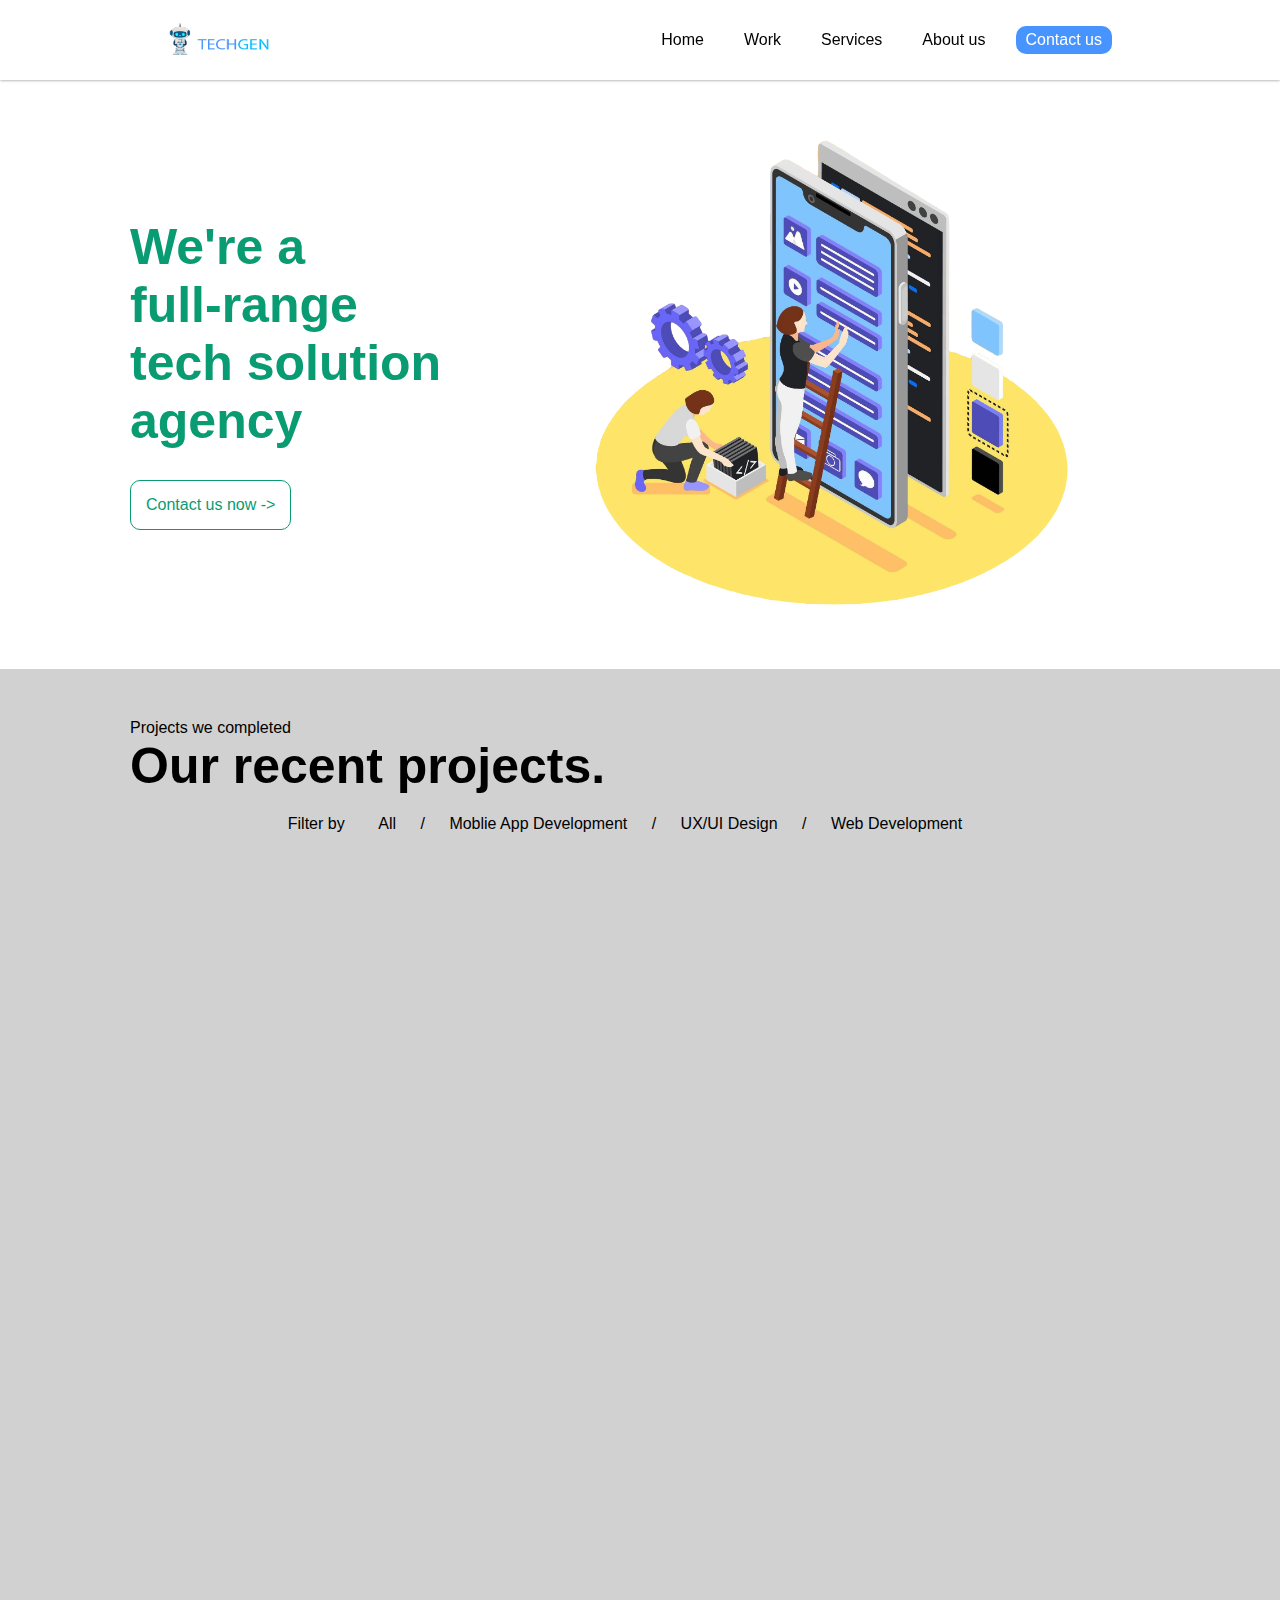
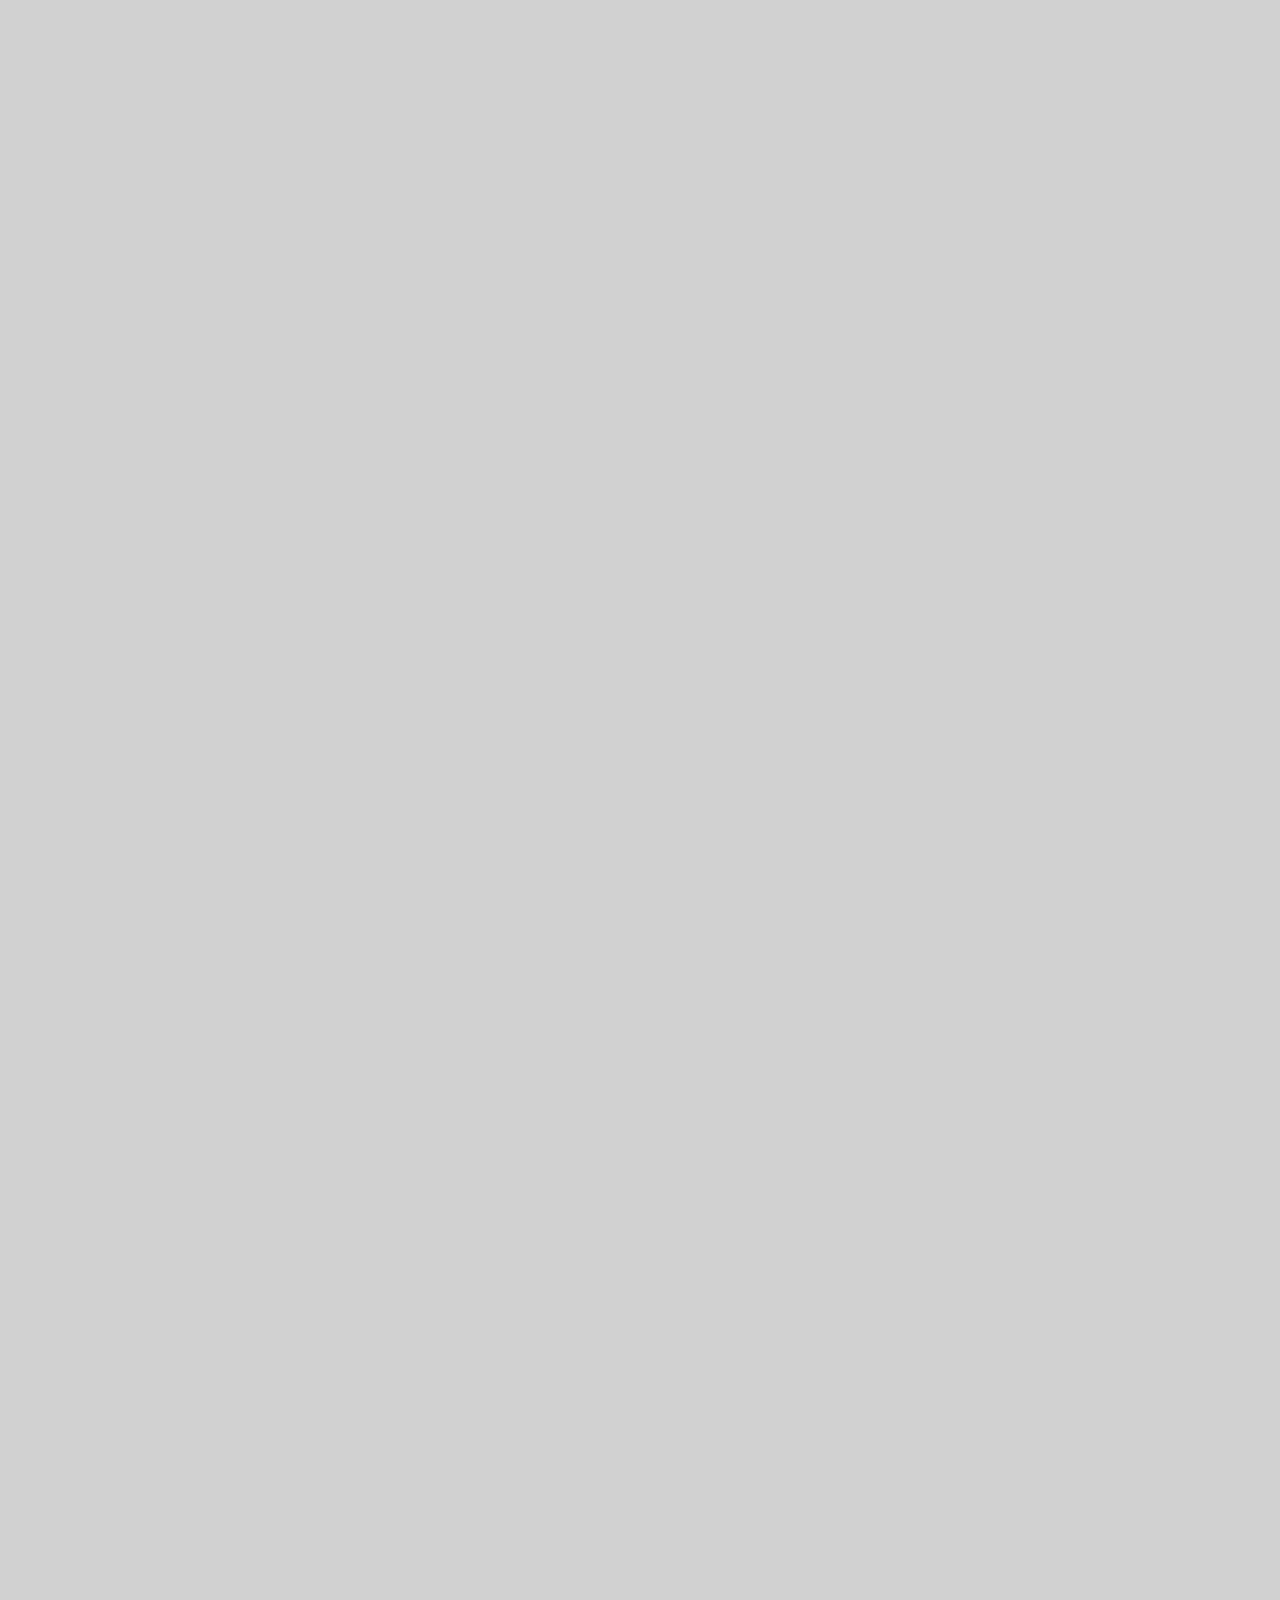
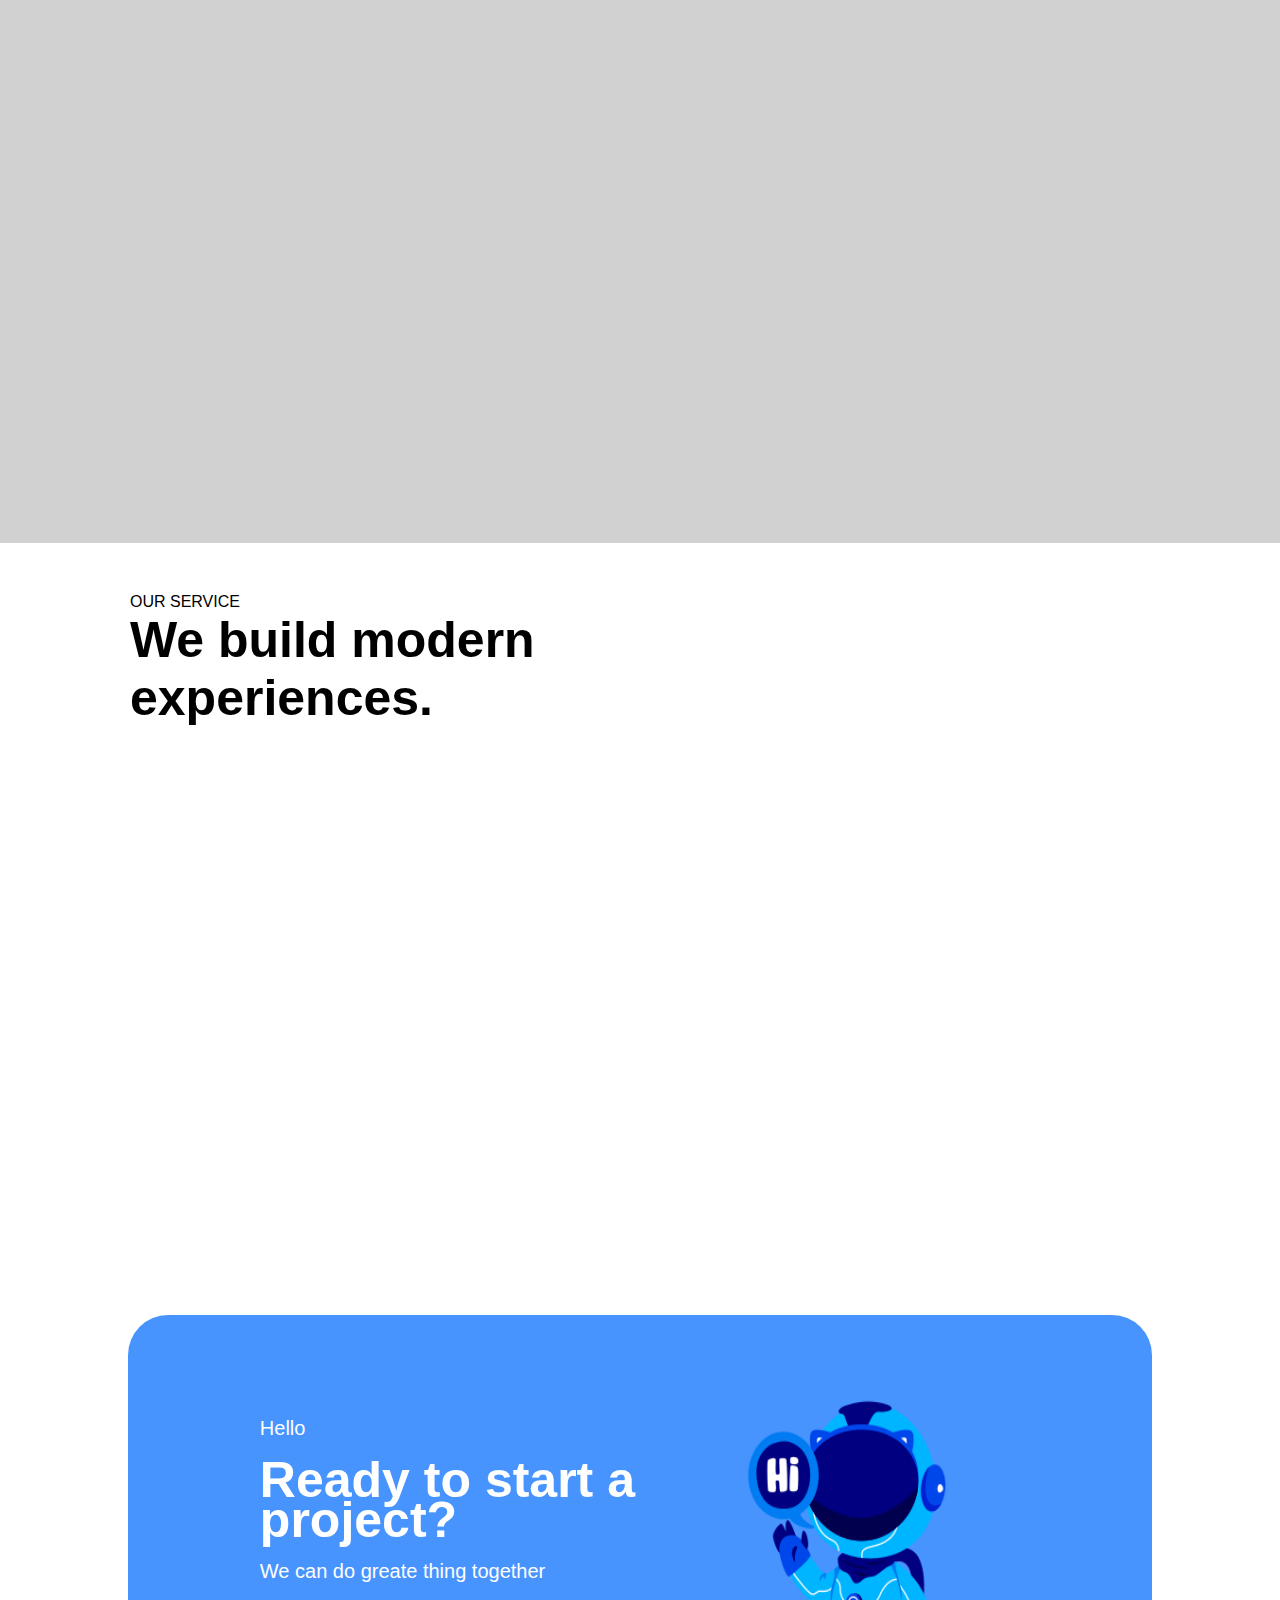
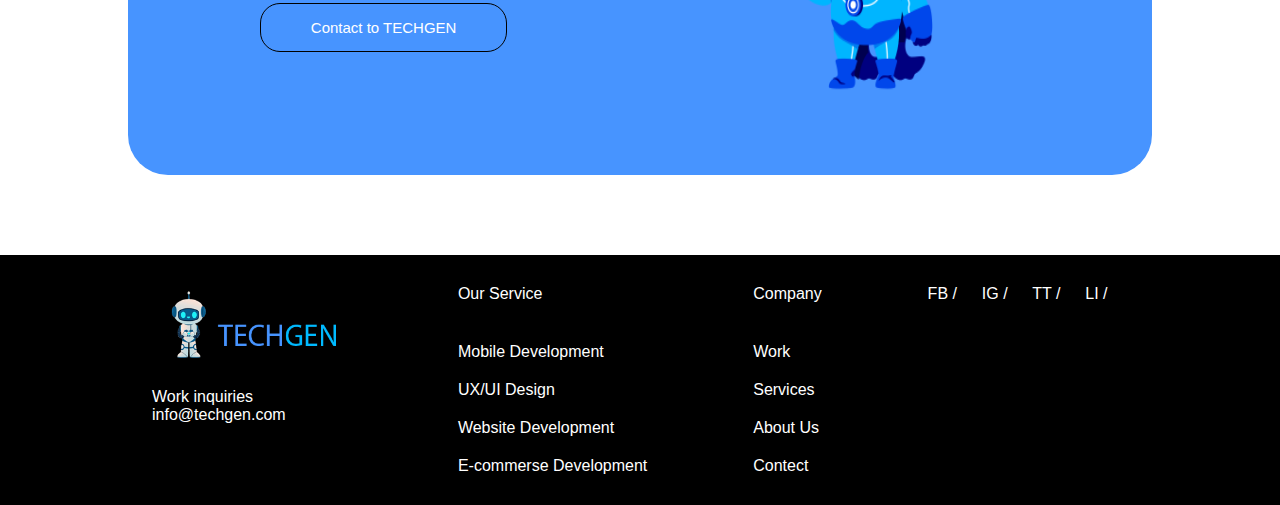
<file: index.html>
<!DOCTYPE html>
<html lang="en">
<head>
    <meta charset="UTF-8">
    <meta name="viewport" content="width=device-width, initial-scale=1.0">
    <title>TECHGEN</title>
    <link rel="stylesheet" href="assets/style/style.css">
    <link rel="stylesheet" href="assets/style/home.css">
    <link rel="stylesheet" href="https://atugatran.github.io/FontAwesome6Pro/css/all.min.css" >
    <link href="https://unpkg.com/aos@2.3.1/dist/aos.css" rel="stylesheet">
</head>
<body>
    <header>
        <div class="nav">
            <a href="/" class="nav-logo">
                <img src="assets/image/logo.png" alt="">
            </a>
            <ul class="nav-menu">
                <li class="nav-item"><a href="/" class="nav-link">Home</a></li>
                <li class="nav-item"><a href="/pages/workPage.html" class="nav-link">Work</a></li>
                <li class="nav-item"><a href="/pages/servicepage.html" class="nav-link">Services</a></li>
                <li class="nav-item"><a href="/pages/about.html" class="nav-link">About us</a></li>
                <li class="nav-item"><a href="/pages/contact.html" class="nav-link">Contact us</a></li>
            </ul>
        </div>
    </header>
    <main>
        <div class="home">
            <div class="home-site">
                <div class="content-text">
                    <h1>
                        We're a <br>full-range tech solution agency
                    </h1>
                    <a href="#" class="contact" >Contact us now -></a>
                </div>
                <div class="content-image">
                    <img src="assets/image/homepage.png" alt="" width="100%">
                </div>
            </div>
            <div class="home-list bg-secondary">
                <div class="home-list-content">
                    <div class="list-title">Projects we completed</div>
                    <div class="list-head">
                        <h1>Our recent projects.</h1>
                    </div>
                    <div class="list-filter">
                        <span>Filter by</span>
                        <span class="filter-by">
                            
                        </span>
                    </div>
                    <div class="list">
                        
                    </div>
                </div>
            </div>
            <div class="home-list">
                <div class="home-list-content">
                    <div class="list-title">OUR SERVICE</div>
                    <div class="list-head">
                        <h1>We build modern
                            experiences.</h1>
                    </div>
                    <div class="service-display"></div>
                </div>
            </div>
        </div>
        <div class="start-project">
            <div class="start-detail">
                <div class="start-detail-div">
                    <div class="greeting">
                        Hello
                    </div>
                    <div class="asking">
                        Ready to start a project?
                    </div>
                    <div class="greeting">
                        We can do greate thing together
                    </div>
                    <button class="btn"><a href="/pages/contact.html">Contact to TECHGEN <i class="fa-sharp fa-solid fa-arrow-right"></i></a></button>
                </div>
            </div>
            <div class="start-image">
                <div class="image">
                    <img src="/assets/image/robotHi.png" alt="" width="100%" height="100%">
                </div>
            </div>
        </div>
    </main>
    <footer>
        <div class="content-footer">
            <ul class="footer-col">
                <li class="col-item col-image">
                    <a href="/">
                        <img src="assets/image/logo.png" alt="">
                    </a>
                </li>
                <li class="col-item">
                    Work inquiries <br>
                    <a href="/">
                        info@techgen.com   
                    </a>
                </li>
            </ul>
            <ul class="footer-col">
                <li class="col-item col-title">
                    <a href="/pages/servicepage.html">Our Service</a>
                </li>
                <li class="col-item">
                    <a href="/pages/servicepage.html">Mobile Development</a>
                </li>
                <li class="col-item">
                    <a href="/pages/servicepage.html">UX/UI Design</a>
                </li>
                <li class="col-item">
                    <a href="/pages/servicepage.html">Website Development</a>
                </li>
                <li class="col-item">
                    <a href="/pages/servicepage.html">E-commerse Development</a>
                </li>
            </ul>
            <ul class="footer-col">
                <li class="col-item col-title">
                    <a href="">Company</a>
                </li>
                <li class="col-item">
                    <a href="">Work</a>
                </li>
                <li class="col-item">
                    <a href="">Services</a>
                </li>
                <li class="col-item">
                    <a href="">About Us</a>
                </li>
                <li class="col-item">
                    <a href="">Contect</a>
                </li>
            </ul>
            <ul class="footer-col">
                <li class="col-item col-title">
                    <a href="#">FB</a> / &emsp;
                    <a href="#">IG</a> / &emsp;
                    <a href="#">TT</a> /  &emsp;
                    <a href="#">LI</a> / &emsp;
                </li>
            </ul>
        </div>
    </footer>
</body>
<script src="https://unpkg.com/aos@2.3.1/dist/aos.js"></script>
<script>
    AOS.init();
</script>
<script src="assets/javascript/script.js"></script>
<script src="assets/javascript/service.js"></script>
<script src="assets/javascript/project.js"></script>
<script src="assets/javascript/home-script.js"></script>
</html>
</file>
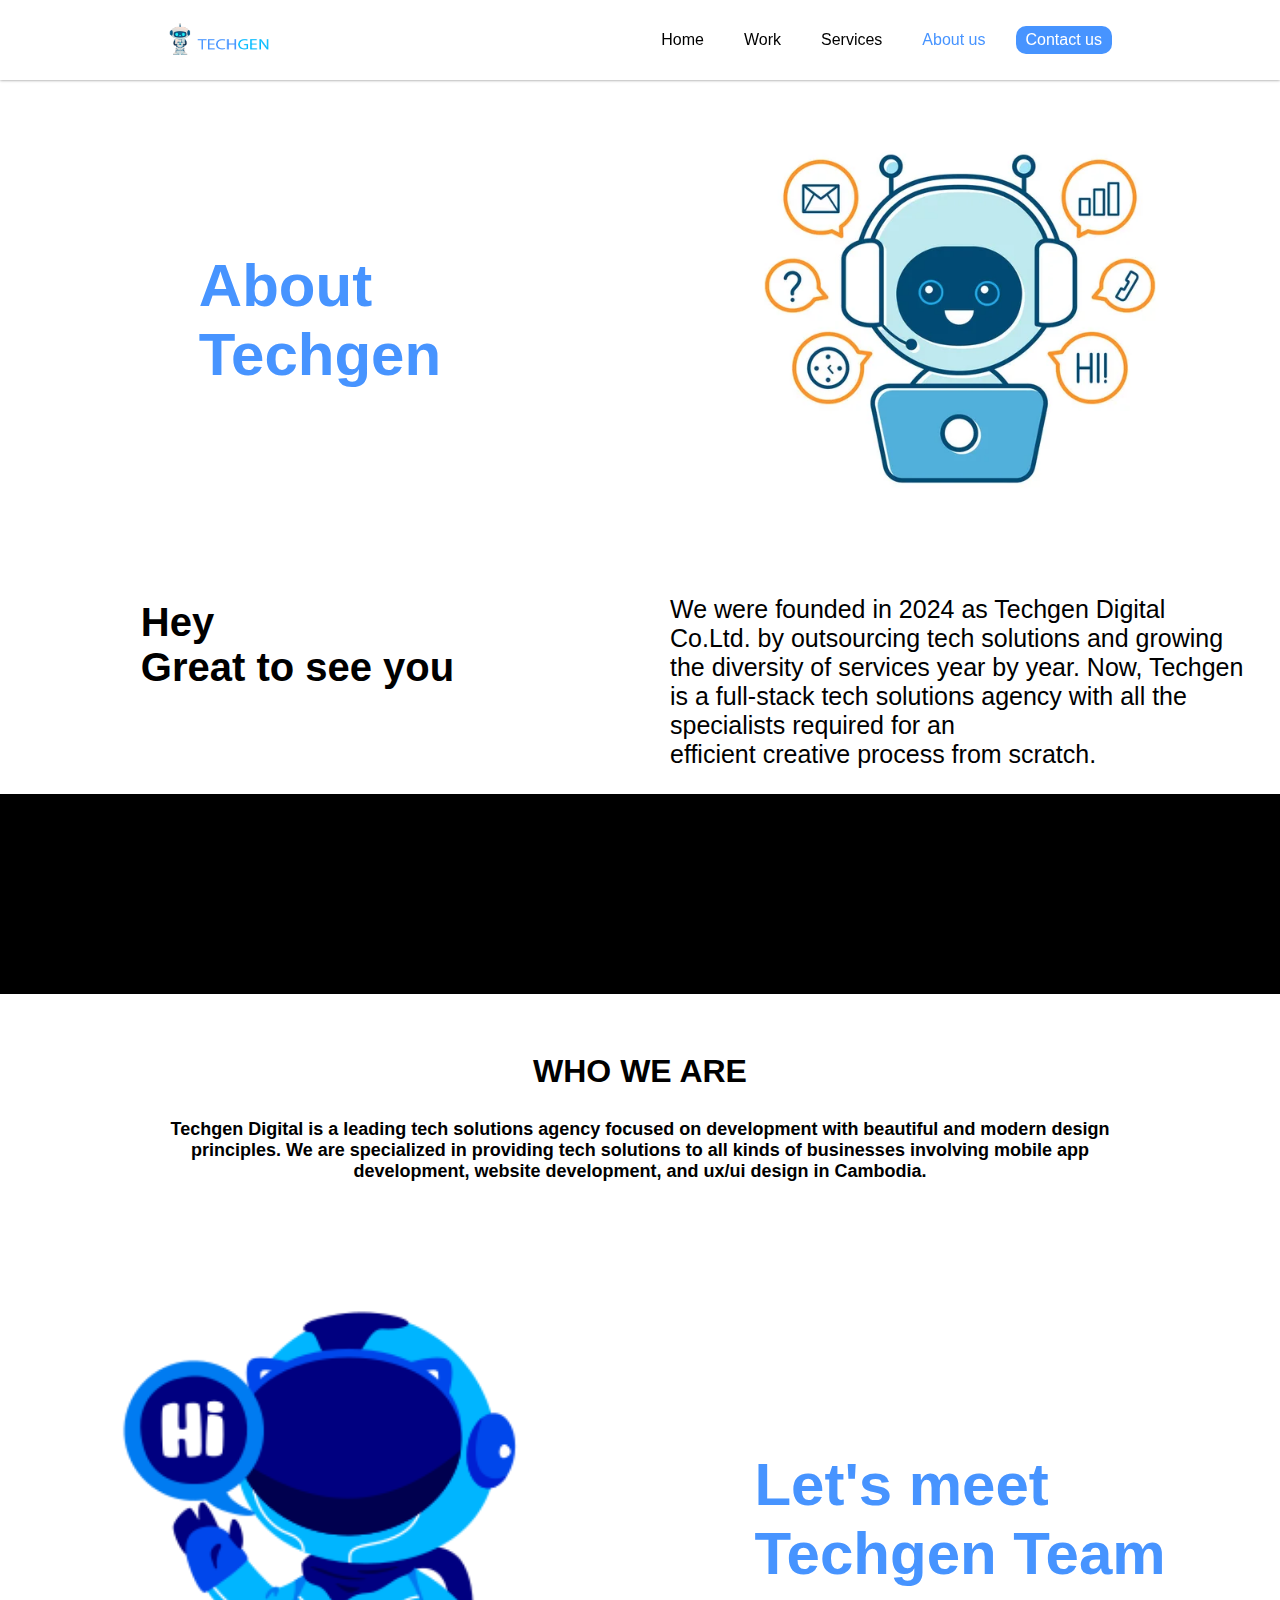
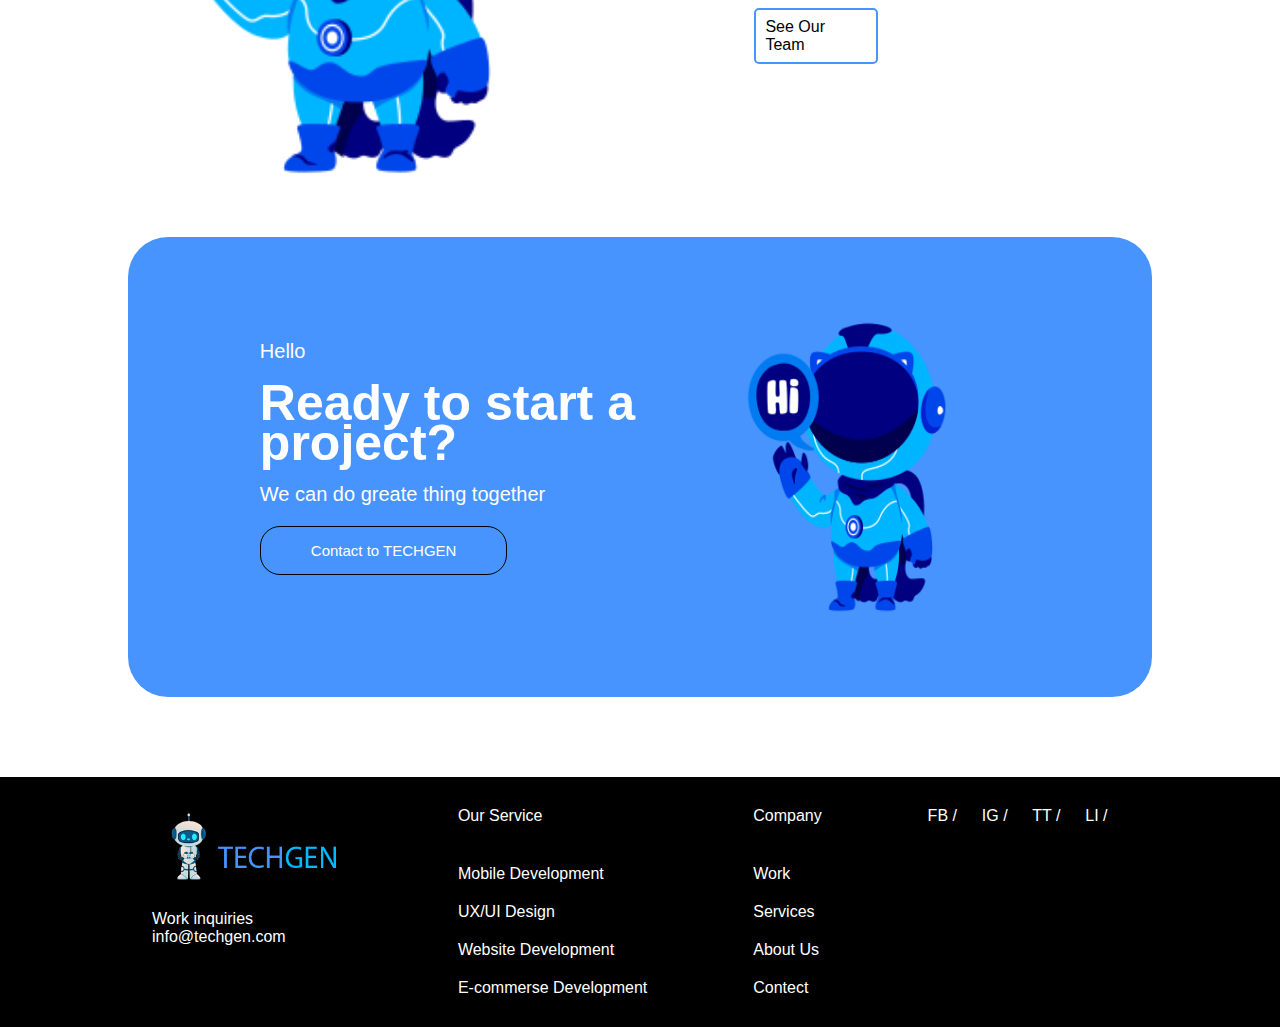
<file: pages/about.html>
<!DOCTYPE html>
<html lang="en">
<head>
    <meta charset="UTF-8">
    <meta name="viewport" content="width=device-width, initial-scale=1.0">
    <title>About</title>
    <link rel="stylesheet" href="/assets/style/about.css">
    <link rel="stylesheet" href="https://atugatran.github.io/FontAwesome6Pro/css/all.min.css" >
    <link href="https://unpkg.com/aos@2.3.1/dist/aos.css" rel="stylesheet">
</head>
<body>
    <header>
        <div class="nav">
            <a href="/" class="nav-logo">
                <img src="/assets/image/logo.png" alt="">
            </a>
            <ul class="nav-menu">
                <li class="nav-item"><a href="/" class="nav-link">Home</a></li>
                <li class="nav-item"><a href="workPage.html" class="nav-link">Work</a></li>
                <li class="nav-item"><a href="servicepage.html" class="nav-link">Services</a></li>
                <li class="nav-item"><a href="about.html" class="nav-link active">About us</a></li>
                <li class="nav-item"><a href="contact.html" class="nav-link">Contact us</a></li>
            </ul>
        </div>
    </header>
    <main>
        <div class="container-about">
            <div class="cont-text">
                <h1>
                    About <br>
                    Techgen
                </h1>
            </div>
            <div class="cont-img">
                <img src="/assets/image/contatct.jpg" alt="">
            </div>
        </div>
        <div class="create-company">
            <div class="text-create">
                <h1>
                    Hey <br>
                    Great to see you
                </h1>
            </div>
            <div class="text-about">
                <p>
                    We were founded 
                    in 2024
                    as Techgen Digital Co.Ltd. 
                    by outsourcing tech  solutions 
                    and growing the diversity of services year by year.
                    Now, Techgen is 
                    a full-stack tech solutions agency with all the specialists required for an <br>
                    efficient creative process from scratch.
                </p>
            </div>
        </div>
        <div  style="width: 100%;">
            <video autoplay loop class="about-video">
                <source src="/assets/video/Office Work Free Stock Video .mp4">
            </video>
        </div>
        <div class="who-we-are">
            <div class="text">
                <h1 style="display: flex; justify-content: center;">WHO WE ARE</h1>
                <h5>
                    Techgen Digital is a leading tech solutions agency 
                    focused on development with beautiful and modern design 
                    principles. We are specialized in providing tech solutions 
                    to all kinds of businesses involving mobile app development,
                     website development, and ux/ui design in Cambodia.
                </h5>
            </div>
        </div>
        <div class="container-about">
          
            <div class="cont-img">
                <img src="/assets/image/robotHi.png" alt="">
            </div>
            <div class="cont-text">
                <div class="team">
                    <h1 >
                        Let's meet <br>
                        Techgen Team
                    </h1>
                    <div class="sub-team"><a href="about.html">See Our Team</a></div>
                </div>
            </div>
        </div>
        <div class="start-project">
            <div class="start-detail">
                <div class="start-detail-div">
                    <div class="greeting">
                        Hello
                    </div>
                    <div class="asking">
                        Ready to start a project?
                    </div>
                    <div class="greeting">
                        We can do greate thing together
                    </div>
                    <button class="btn"><a href="">Contact to TECHGEN <i class="fa-sharp fa-solid fa-arrow-right"></i></a></button>
                </div>
            </div>
            <div class="start-image">
                <div class="image">
                    <img src="/assets/image/robotHi.png" alt="" width="100%" height="100%">
                </div>
            </div>
        </div>
    </main>
    <footer>
        <div class="content-footer">
            <ul class="footer-col">
                <li class="col-item col-image">
                    <a href="/">
                        <img src="/assets/image/logo.png" alt="">
                    </a>
                </li>
                <li class="col-item">
                    Work inquiries <br>
                    <a href="/">
                        info@techgen.com   
                    </a>
                </li>
            </ul>
            <ul class="footer-col">
                <li class="col-item col-title">
                    <a href="servicepage.html">Our Service</a>
                </li>
                <li class="col-item">
                    <a href="">Mobile Development</a>
                </li>
                <li class="col-item">
                    <a href="">UX/UI Design</a>
                </li>
                <li class="col-item">
                    <a href="">Website Development</a>
                </li>
                <li class="col-item">
                    <a href="">E-commerse Development</a>
                </li>
            </ul>
            <ul class="footer-col">
                <li class="col-item col-title">
                    <a href="">Company</a>
                </li>
                <li class="col-item">
                    <a href="">Work</a>
                </li>
                <li class="col-item">
                    <a href="">Services</a>
                </li>
                <li class="col-item">
                    <a href="">About Us</a>
                </li>
                <li class="col-item">
                    <a href="">Contect</a>
                </li>
            </ul>
            <ul class="footer-col">
                <li class="col-item col-title">
                    <a href="#">FB</a> / &emsp;
                    <a href="#">IG</a> / &emsp;
                    <a href="#">TT</a> /  &emsp;
                    <a href="#">LI</a> / &emsp;
                </li>
            </ul>
        </div>
    </footer>
</body>
<script src="https://unpkg.com/aos@2.3.1/dist/aos.js"></script>
<script>
    AOS.init();
</script>
</html>
</file>
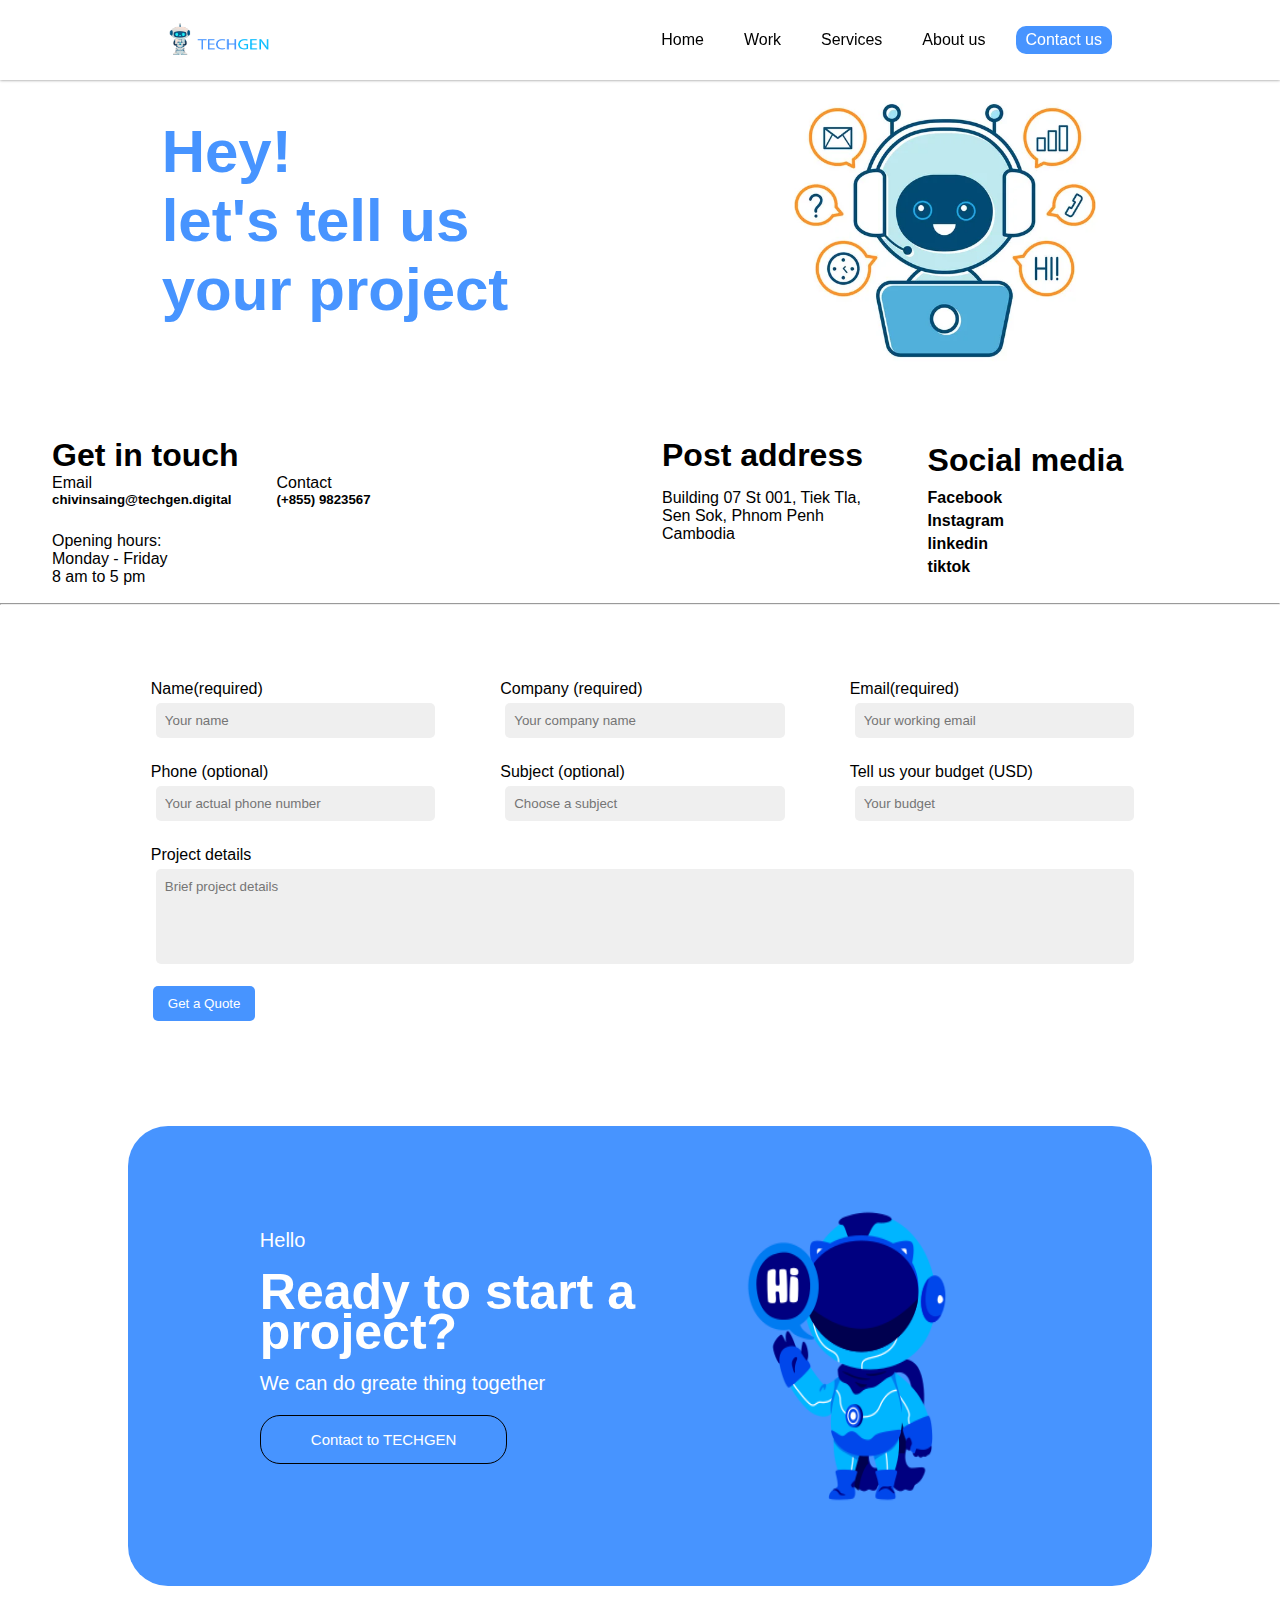
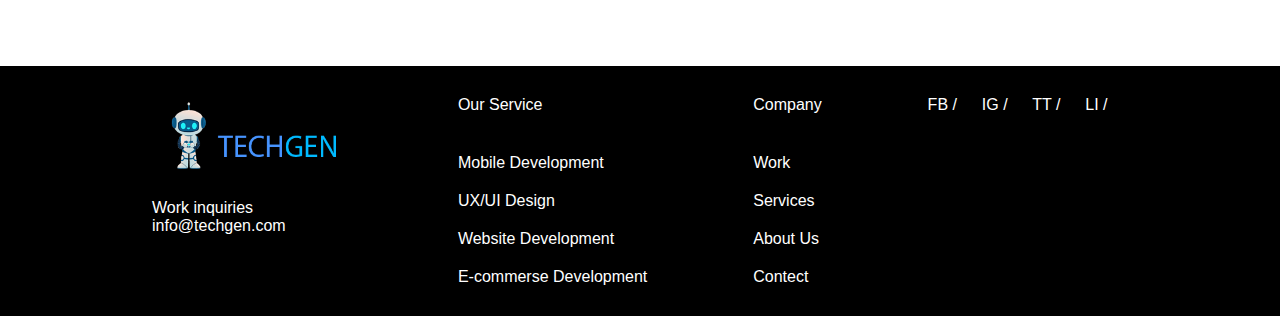
<file: pages/contact.html>
<!DOCTYPE html>
<html lang="en">
<head>
    <meta charset="UTF-8">
    <meta name="viewport" content="width=device-width, initial-scale=1.0">
    <title>Contact Us</title>
    <link rel="stylesheet" href="../assets/style/contact.css">
    <link rel="stylesheet" href="https://atugatran.github.io/FontAwesome6Pro/css/all.min.css">
    <link href="https://unpkg.com/aos@2.3.1/dist/aos.css" rel="stylesheet">
</head>
<body>
    <header>
        <div class="nav">
            <a href="/" class="nav-logo">
                <img src="/assets/image/logo.png" alt="">
            </a>
            <ul class="nav-menu">
                <li class="nav-item"><a href="/" class="nav-link">Home</a></li>
                <li class="nav-item"><a href="workPage.html" class="nav-link">Work</a></li>
                <li class="nav-item"><a href="servicepage.html" class="nav-link">Services</a></li>
                <li class="nav-item"><a href="about.html" class="nav-link">About us</a></li>
                <li class="nav-item"><a href="contact.html" class="nav-link">Contact us</a></li>
            </ul>
        </div>
    </header>
    <main>
        <div class="container-cont">
            <div class="cont-text">
                <h1>
                    Hey! <br>
                    let's tell us <br>
                    your project
                </h1>
            </div>
            <div class="cont-img">
                <img src="/assets/image/contatct.jpg" alt="" width="100%">
            </div>
        </div>
        <div class="contact-mail">
            <div class="mail">
                <div>
                    <h1>Get in touch</h1>
                    <div class="touch">
                        <div class="for-email">
                            <p>Email</p>
                            <h5>chivinsaing@techgen.digital</h5>
                        </div>
                        <div class="for-contact">
                            <p>Contact</p>
                            <h5>(+855) 9823567</h5>
                        </div>
                    </div>
                </div>
                <div class="company-open">
                    <p>
                        Opening hours: <br>
                        Monday - Friday <br>
                        8 am to 5 pm
                    </p>
                </div>
            </div>
            <div class="post-socail">
                <div class="post">
                    <h1>
                        Post
                        address
                    </h1>
                    <p>
                        Building 07  
                        St 001, Tiek Tla, <br>
                        Sen Sok, Phnom Penh 
                        Cambodia
                    </p>
                </div>
                <div class="socail">
                    <h1>
                        Social 
                        media
                    </h1>
                    <ul class="socail-text">
                        <li>
                            <a href="#">Facebook</a>
                        </li>
                        <li>
                            <a href="#">Instagram</a>
                        </li>
                        <li>
                            <a href="#">linkedin</a>
                        </li>
                        <li>
                            <a href="#">tiktok</a>
                        </li>
                    </ul>
                </div>
            </div>
        </div>
        <hr>
        <div class="form-contact">
            <form action="">
                <div class="form-input">
                    <label for="name">Name(required)</label>
                    <input type="text" placeholder="Your name" name="" id="">
                </div>
                <div class="form-input">
                    <label for="name">Company (required)</label> <br>
                    <input type="text" placeholder="Your company name" name="" id="">
                </div>
                <div class="form-input">
                    <label for="name">Email(required)</label> <br>
                    <input type="text" placeholder="Your working email" name="" id="">
                </div>
                <div class="form-input">
                    <label for="name">Phone (optional)</label> <br>
                    <input type="text" placeholder="Your actual phone number" name="" id="">
                </div>
                <div class="form-input">
                    <label for="name">Subject (optional)</label> <br>
                    <input type="text" placeholder="Choose a subject" name="" id="">
                </div>
                <div class="form-input">
                    <label for="name">Tell us your budget (USD)</label> <br>
                    <input type="text" placeholder="Your budget" name="" id="">
                </div>
                <div class="form-details">
                    <label for="name">Project details</label> <br>
                    <textarea name="" id="" cols="5" rows="5" placeholder="Brief project details"></textarea>
                </div>
                <button class="getQuote">Get a Quote</button>
            </form>
        </div>
        <div class="start-project">
            <div class="start-detail">
                <div class="start-detail-div">
                    <div class="greeting">
                        Hello
                    </div>
                    <div class="asking">
                        Ready to start a project?
                    </div>
                    <div class="greeting">
                        We can do greate thing together
                    </div>
                    <button class="btn"><a href="">Contact to TECHGEN <i class="fa-sharp fa-solid fa-arrow-right"></i></a></button>
                </div>
            </div>
            <div class="start-image">
                <div class="image">
                    <img src="/assets/image/robotHi.png" alt="" width="100%" height="100%">
                </div>
            </div>
        </div>
    </main>
    <footer>
        <div class="content-footer">
            <ul class="footer-col">
                <li class="col-item col-image">
                    <a href="/">
                        <img src="/assets/image/logo.png" alt="">
                    </a>
                </li>
                <li class="col-item">
                    Work inquiries <br>
                    <a href="/">
                        info@techgen.com   
                    </a>
                </li>
            </ul>
            <ul class="footer-col">
                <li class="col-item col-title">
                    <a href="servicepage.html">Our Service</a>
                </li>
                <li class="col-item">
                    <a href="">Mobile Development</a>
                </li>
                <li class="col-item">
                    <a href="">UX/UI Design</a>
                </li>
                <li class="col-item">
                    <a href="">Website Development</a>
                </li>
                <li class="col-item">
                    <a href="">E-commerse Development</a>
                </li>
            </ul>
            <ul class="footer-col">
                <li class="col-item col-title">
                    <a href="">Company</a>
                </li>
                <li class="col-item">
                    <a href="">Work</a>
                </li>
                <li class="col-item">
                    <a href="">Services</a>
                </li>
                <li class="col-item">
                    <a href="">About Us</a>
                </li>
                <li class="col-item">
                    <a href="">Contect</a>
                </li>
            </ul>
            <ul class="footer-col">
                <li class="col-item col-title">
                    <a href="#">FB</a> / &emsp;
                    <a href="#">IG</a> / &emsp;
                    <a href="#">TT</a> /  &emsp;
                    <a href="#">LI</a> / &emsp;
                </li>
            </ul>
        </div>
    </footer>
</body>
<script src="https://unpkg.com/aos@2.3.1/dist/aos.js"></script>
<script>
    AOS.init();
</script>
</html>
</file>
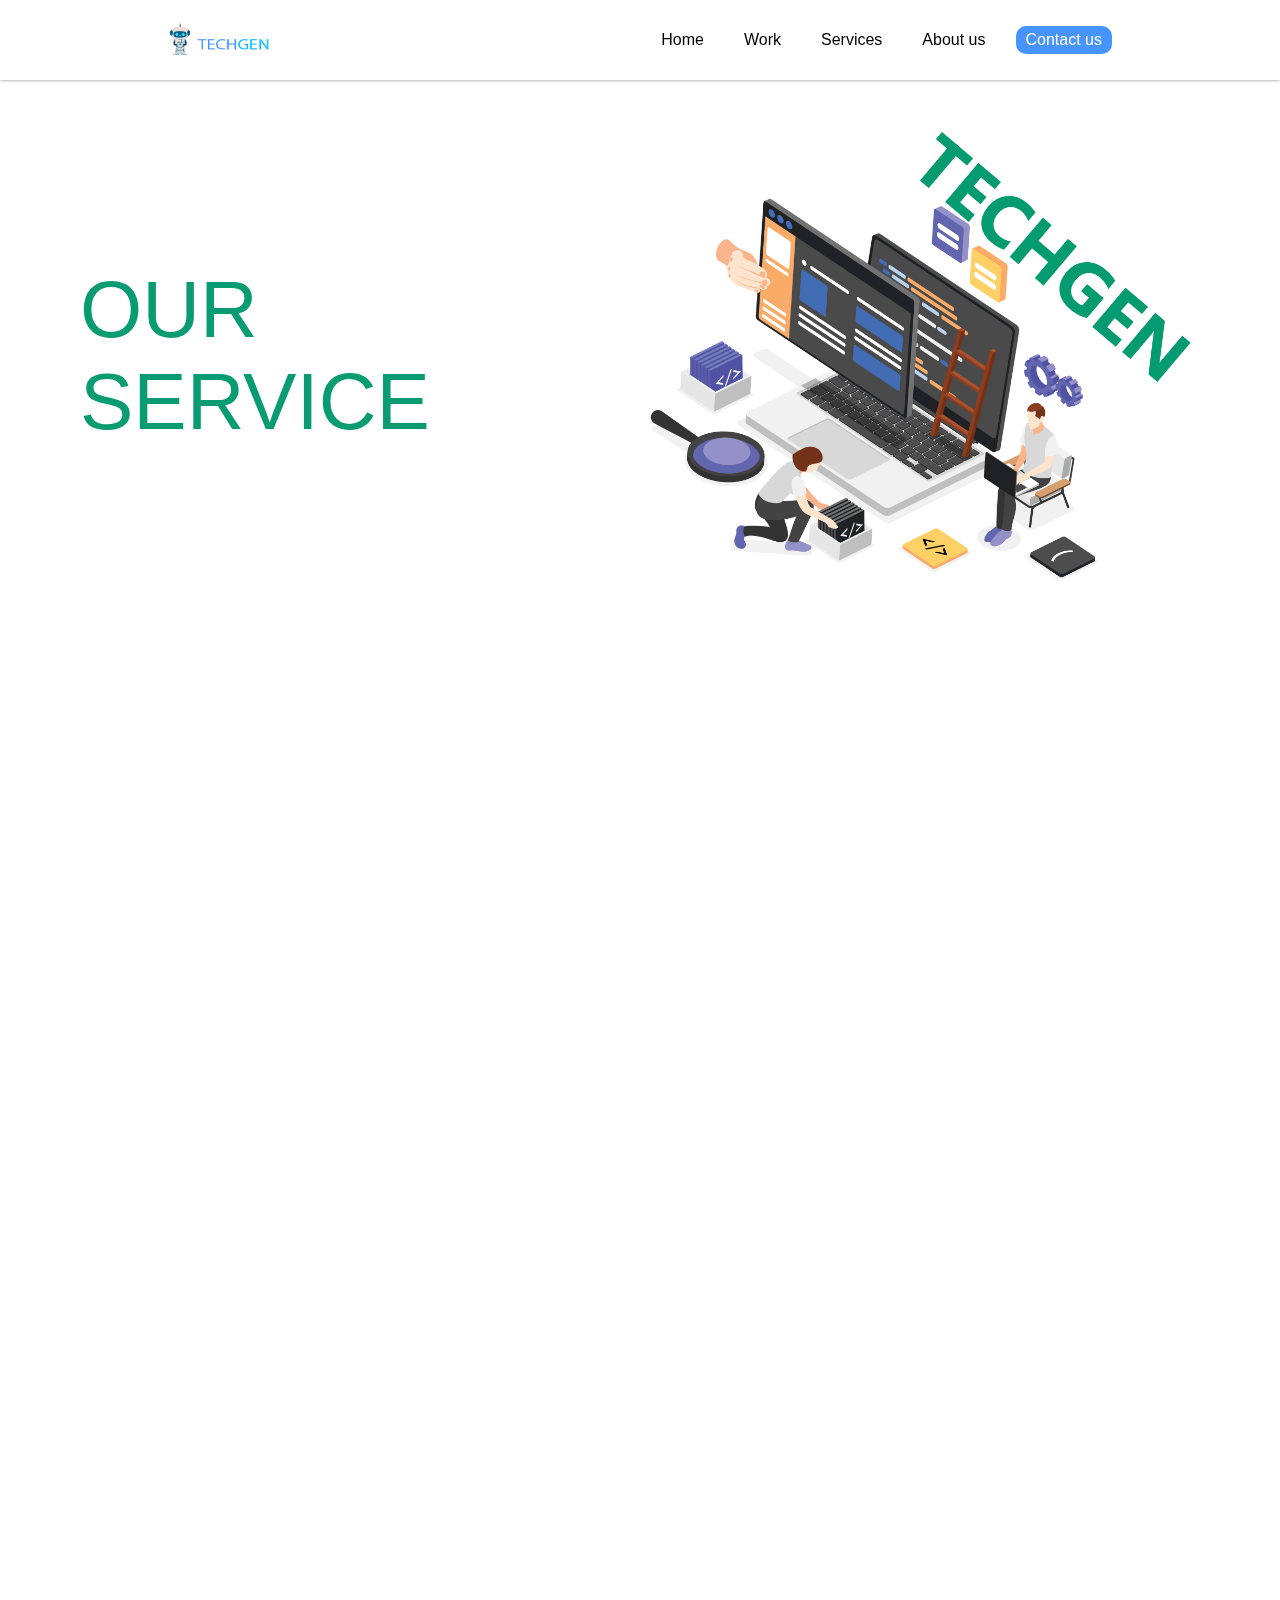
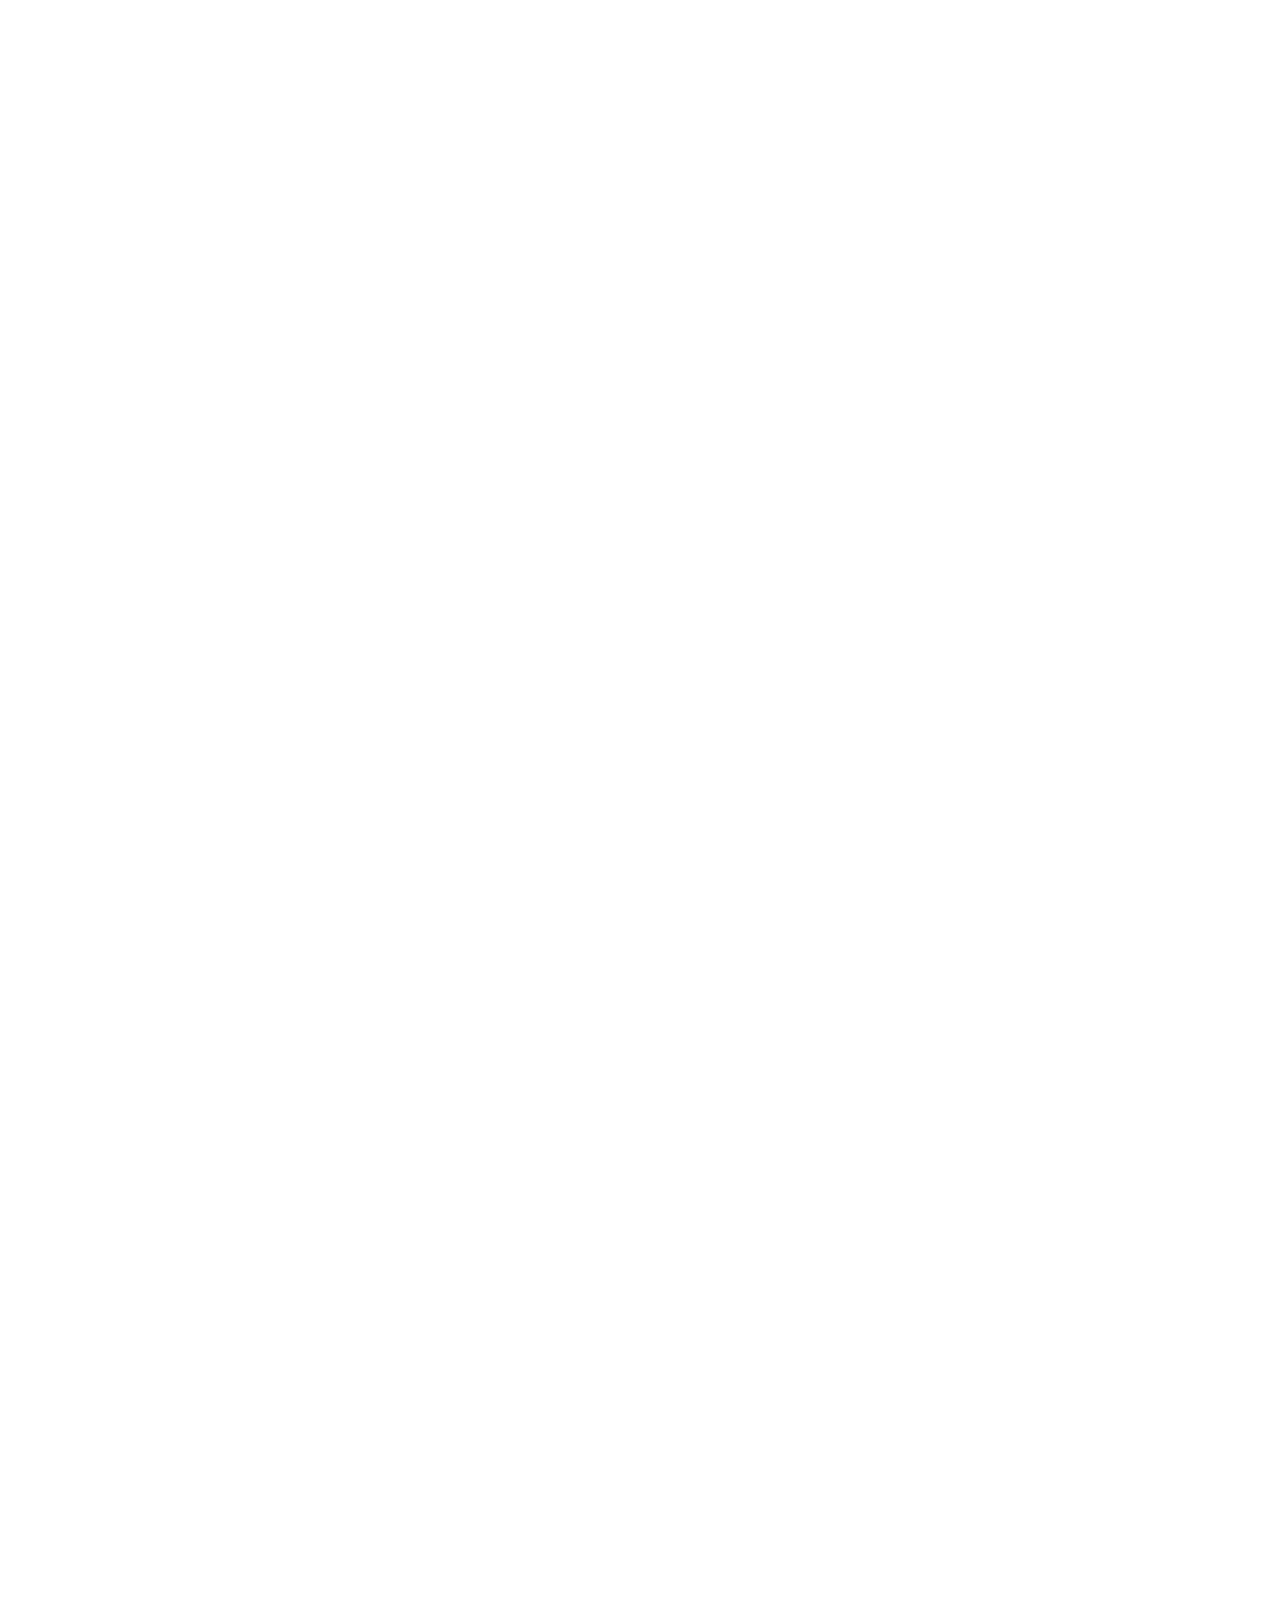
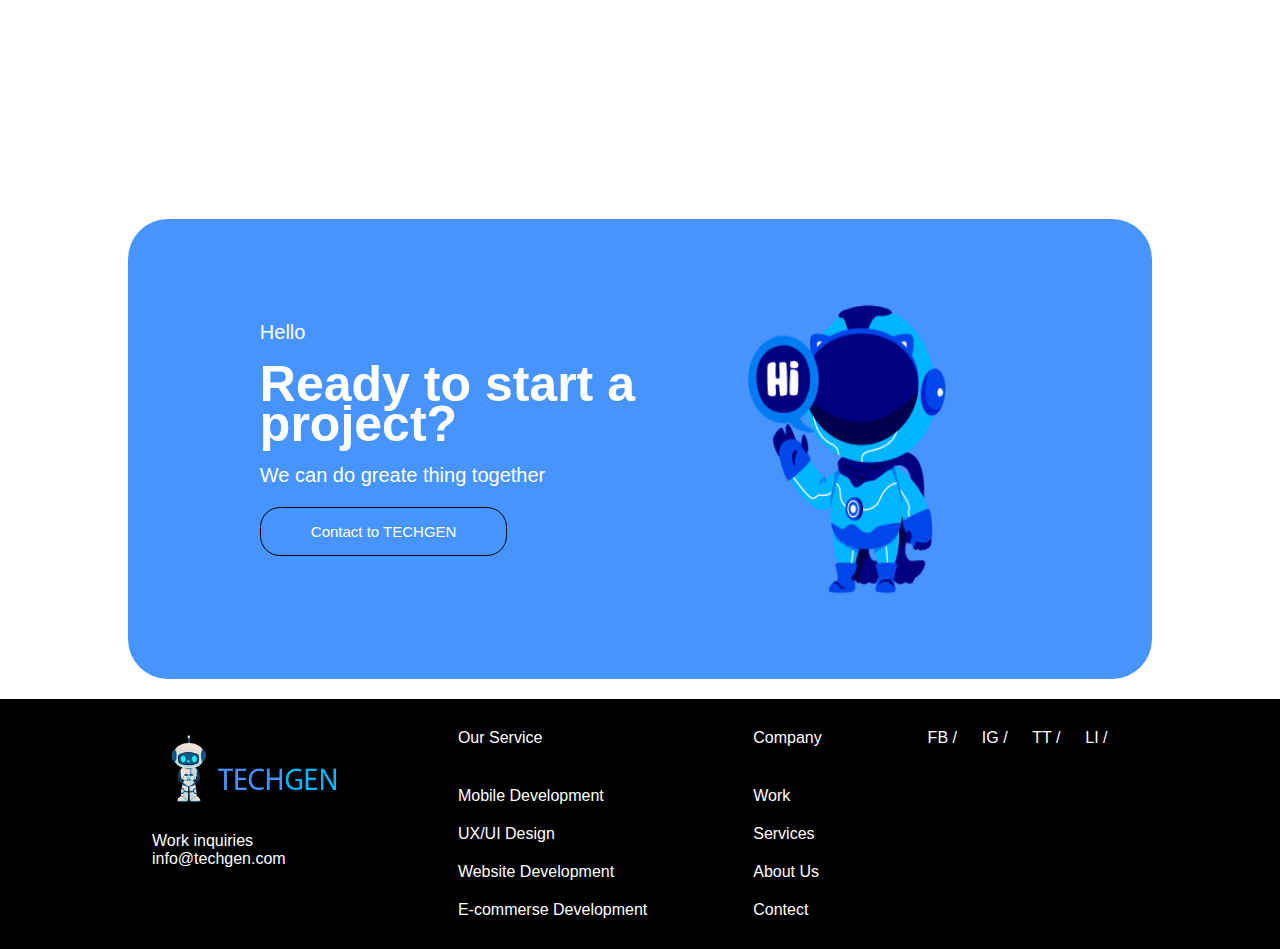
<file: pages/servicepage.html>
<!DOCTYPE html>
<html lang="en">
<head>
    <meta charset="UTF-8">
    <meta name="viewport" content="width=device-width, initial-scale=1.0">
    <title>TECHGEN</title>
    <link rel="stylesheet" href="/assets/style/service.css">
    <link rel="stylesheet" href="https://atugatran.github.io/FontAwesome6Pro/css/all.min.css">
    <link href="https://unpkg.com/aos@2.3.1/dist/aos.css" rel="stylesheet">
</head>
<body>
    <header>
        <div class="nav">
            <a href="/" class="nav-logo">
                <img src="/assets/image/logo.png" alt="">
            </a>
            <ul class="nav-menu">
                <li class="nav-item"><a href="/" class="nav-link">Home</a></li>
                <li class="nav-item"><a href="workPage.html" class="nav-link">Work</a></li>
                <li class="nav-item"><a href="servicepage.html" class="nav-link">Services</a></li>
                <li class="nav-item"><a href="about.html" class="nav-link">About us</a></li>
                <li class="nav-item"><a href="contact.html" class="nav-link">Contact us</a></li>
            </ul>
        </div>
    </header>
    <main>
        <div class="service">
            <div class="service-header">
                <div class="service-title">
                    OUR SERVICE
                </div>
                <div class="service-image">
                    <img src="/assets/image/service-image.png" alt="" width="100%">
                </div>
            </div>
            <div class="service-display"></div>
            <div class="service-more"></div>
            <div class="start-project">
                <div class="start-detail">
                    <div class="start-detail-div">
                        <div class="greeting">
                            Hello
                        </div>
                        <div class="asking">
                            Ready to start a project?
                        </div>
                        <div class="greeting">
                            We can do greate thing together
                        </div>
                        <button class="btn"><a href="">Contact to TECHGEN <i class="fa-sharp fa-solid fa-arrow-right"></i></a></button>
                    </div>
                </div>
                <div class="start-image">
                    <div class="image">
                        <img src="/assets/image/robotHi.png" alt="" width="100%" height="100%">
                    </div>
                </div>
            </div>
        </div>
    </main>
    <footer>
        <div class="content-footer">
            <ul class="footer-col">
                <li class="col-item col-image">
                    <a href="/">
                        <img src="/assets/image/logo.png" alt="">
                    </a>
                </li>
                <li class="col-item">
                    Work inquiries <br>
                    <a href="/">
                        info@techgen.com   
                    </a>
                </li>
            </ul>
            <ul class="footer-col">
                <li class="col-item col-title">
                    <a href="servicepage.html">Our Service</a>
                </li>
                <li class="col-item">
                    <a href="">Mobile Development</a>
                </li>
                <li class="col-item">
                    <a href="">UX/UI Design</a>
                </li>
                <li class="col-item">
                    <a href="">Website Development</a>
                </li>
                <li class="col-item">
                    <a href="">E-commerse Development</a>
                </li>
            </ul>
            <ul class="footer-col">
                <li class="col-item col-title">
                    <a href="">Company</a>
                </li>
                <li class="col-item">
                    <a href="">Work</a>
                </li>
                <li class="col-item">
                    <a href="">Services</a>
                </li>
                <li class="col-item">
                    <a href="">About Us</a>
                </li>
                <li class="col-item">
                    <a href="">Contect</a>
                </li>
            </ul>
            <ul class="footer-col">
                <li class="col-item col-title">
                    <a href="#">FB</a> / &emsp;
                    <a href="#">IG</a> / &emsp;
                    <a href="#">TT</a> /  &emsp;
                    <a href="#">LI</a> / &emsp;
                </li>
            </ul>
        </div>
    </footer>
</body>
<script src="https://unpkg.com/aos@2.3.1/dist/aos.js"></script>
<script>
    AOS.init();
</script>
<script src="/assets/javascript/service.js"></script>
<script src="/assets/javascript/service-script.js"></script>
<script src="/assets/javascript/script.js"></script>
</html>
</file>
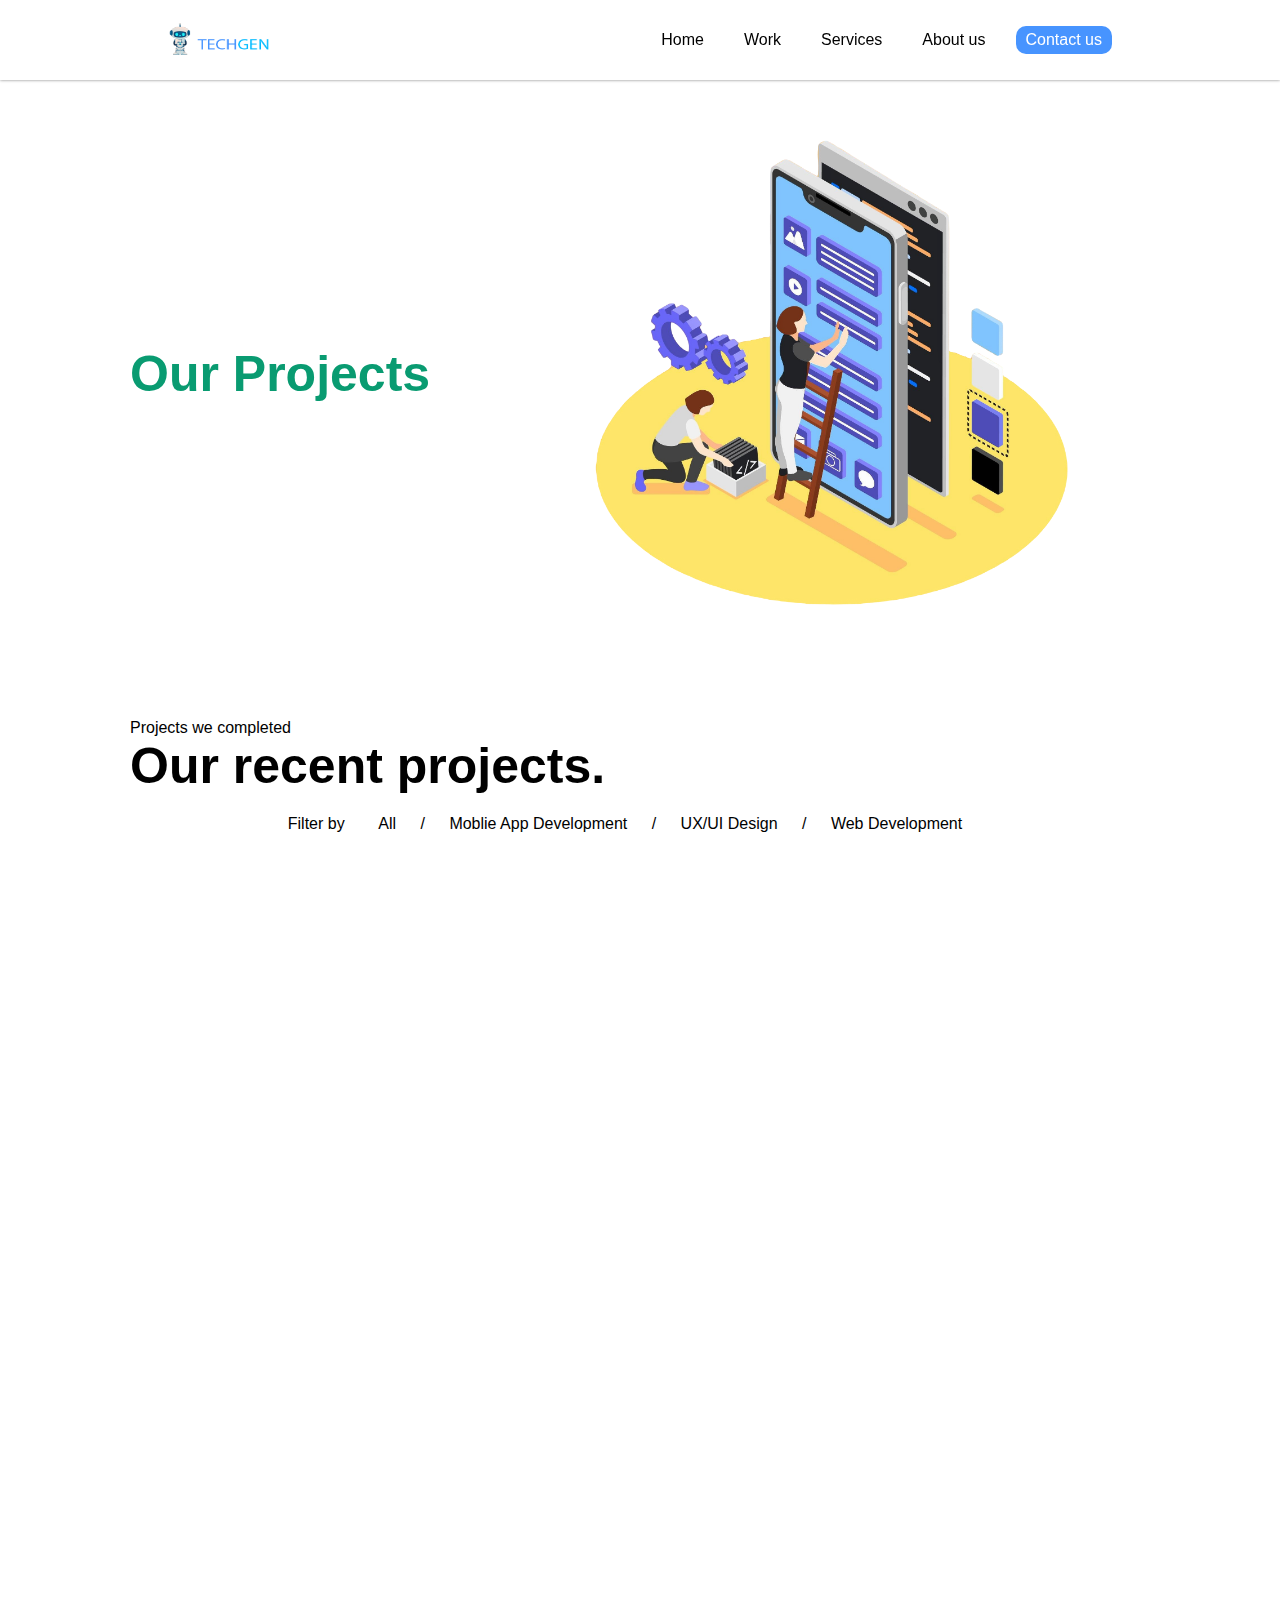
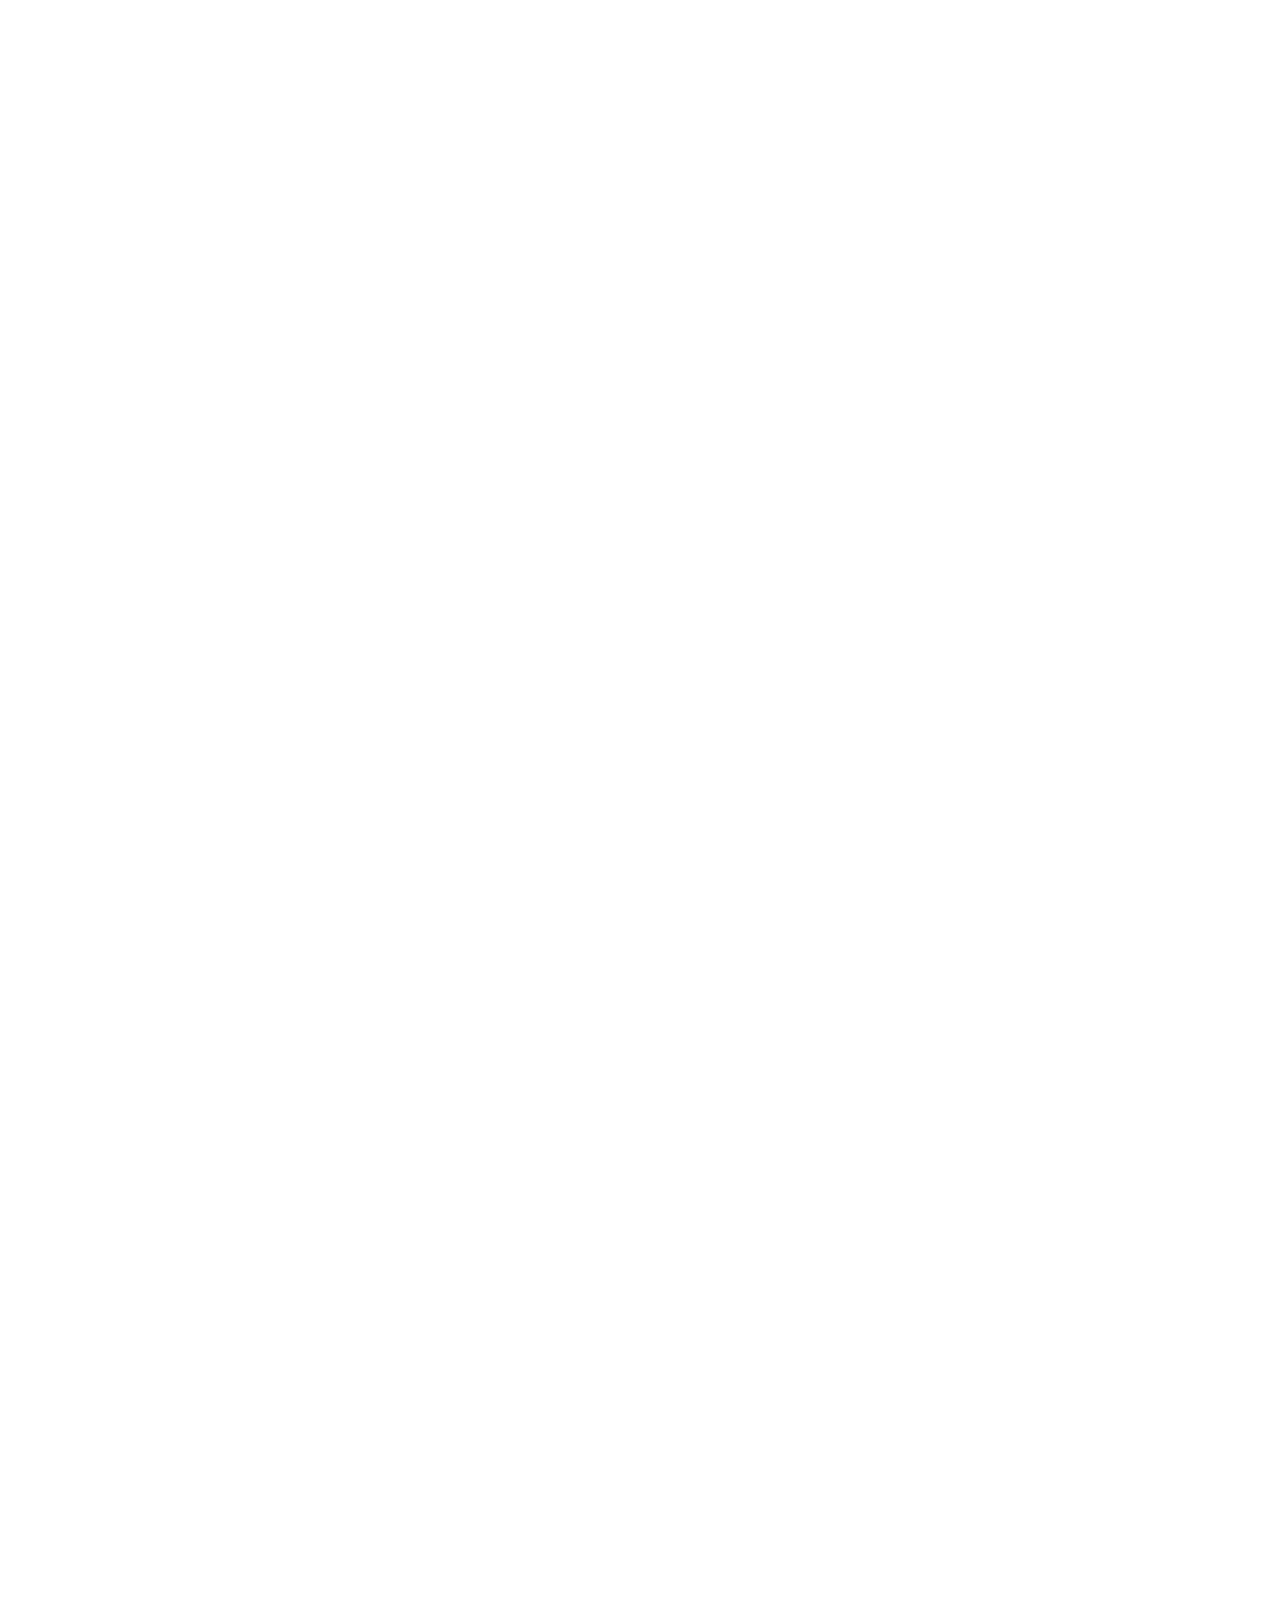
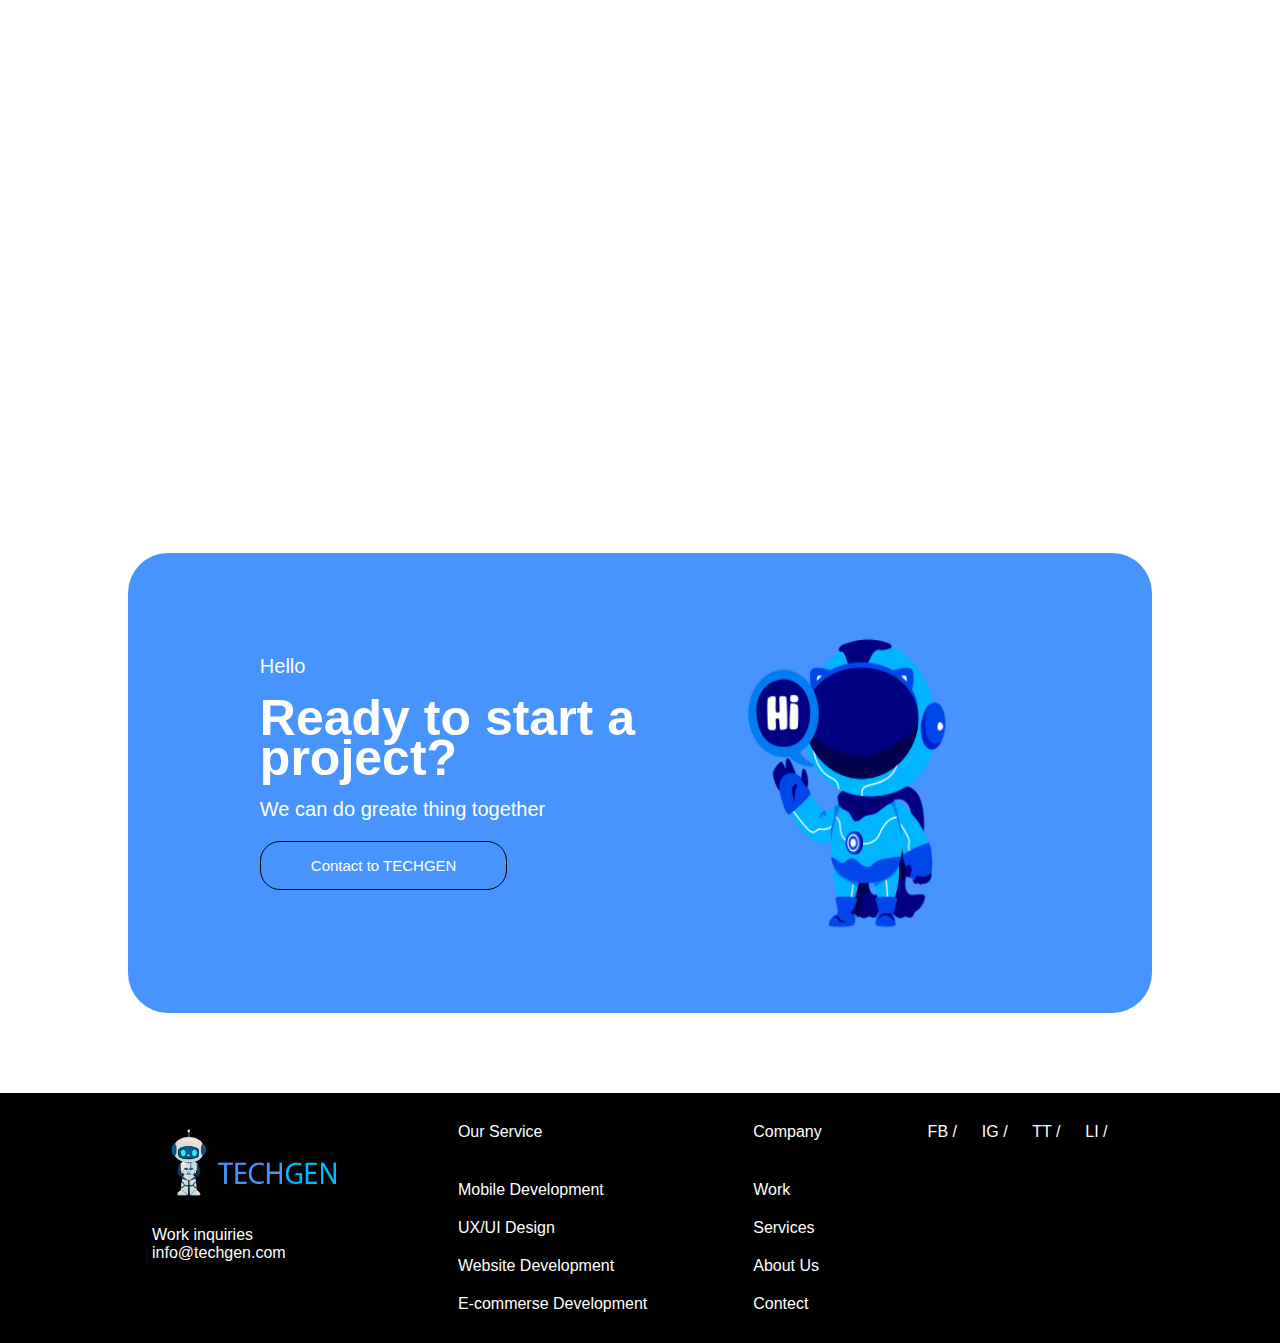
<file: pages/workPage.html>
<!DOCTYPE html>
<html lang="en">
<head>
    <meta charset="UTF-8">
    <meta name="viewport" content="width=device-width, initial-scale=1.0">
    <title>TECHGEN</title>
    <link rel="stylesheet" href="/assets/style/style.css">
    <link rel="stylesheet" href="/assets/style/home.css">
    <link rel="stylesheet" href="https://atugatran.github.io/FontAwesome6Pro/css/all.min.css" >
    <link href="https://unpkg.com/aos@2.3.1/dist/aos.css" rel="stylesheet">
</head>
<body>  
    <header>
        <div class="nav">
            <a href="/" class="nav-logo">
                <img src="/assets/image/logo.png" alt="">
            </a>
            <ul class="nav-menu">
                <li class="nav-item"><a href="/" class="nav-link">Home</a></li>
                <li class="nav-item"><a href="workPage.html" class="nav-link">Work</a></li>
                <li class="nav-item"><a href="servicepage.html" class="nav-link">Services</a></li>
                <li class="nav-item"><a href="about.html" class="nav-link">About us</a></li>
                <li class="nav-item"><a href="contact.html" class="nav-link">Contact us</a></li>
            </ul>
        </div>
    </header>
    <main>
        <div class="home">
            <div class="home-site">
                <div class="content-text">
                    <h1>
                        Our Projects
                    </h1>
                </div>
                <div class="content-image">
                    <img src="/assets/image/homepage.png" alt="" width="100%">
                </div>
            </div>
            <div class="home-list">
                <div class="home-list-content">
                    <div class="list-title">Projects we completed</div>
                    <div class="list-head">
                        <h1>Our recent projects.</h1>
                    </div>
                    <div class="list-filter">
                        <span>Filter by</span>
                        <span class="filter-by">
                            
                        </span>
                    </div>
                    <div class="list">
                        
                    </div>
                </div>
            </div>
        </div>
        <div class="start-project">
            <div class="start-detail">
                <div class="start-detail-div">
                    <div class="greeting">
                        Hello
                    </div>
                    <div class="asking">
                        Ready to start a project?
                    </div>
                    <div class="greeting">
                        We can do greate thing together
                    </div>
                    <button class="btn"><a href="">Contact to TECHGEN <i class="fa-sharp fa-solid fa-arrow-right"></i></a></button>
                </div>
            </div>
            <div class="start-image">
                <div class="image">
                    <img src="/assets/image/robotHi.png" alt="" width="100%" height="100%">
                </div>
            </div>
        </div>
    </main>
    <footer>
        <div class="content-footer">
            <ul class="footer-col">
                <li class="col-item col-image">
                    <a href="/">
                        <img src="/assets/image/logo.png" alt="">
                    </a>
                </li>
                <li class="col-item">
                    Work inquiries <br>
                    <a href="/">
                        info@techgen.com   
                    </a>
                </li>
            </ul>
            <ul class="footer-col">
                <li class="col-item col-title">
                    <a href="servicepage.html">Our Service</a>
                </li>
                <li class="col-item">
                    <a href="">Mobile Development</a>
                </li>
                <li class="col-item">
                    <a href="">UX/UI Design</a>
                </li>
                <li class="col-item">
                    <a href="">Website Development</a>
                </li>
                <li class="col-item">
                    <a href="">E-commerse Development</a>
                </li>
            </ul>
            <ul class="footer-col">
                <li class="col-item col-title">
                    <a href="/">Company</a>
                </li>
                <li class="col-item">
                    <a href="workPage.html">Work</a>
                </li>
                <li class="col-item">
                    <a href="servicepage.html">Services</a>
                </li>
                <li class="col-item">
                    <a href="about.html">About Us</a>
                </li>
                <li class="col-item">
                    <a href="contact.html">Contect</a>
                </li>
            </ul>
            <ul class="footer-col">
                <li class="col-item col-title">
                    <a href="#">FB</a> / &emsp;
                    <a href="#">IG</a> / &emsp;
                    <a href="#">TT</a> /  &emsp;
                    <a href="#">LI</a> / &emsp;
                </li>
            </ul>
        </div>
    </footer>
</body>
<script src="https://unpkg.com/aos@2.3.1/dist/aos.js"></script>
<script>
    AOS.init();
</script>
<script src="/assets/javascript/script.js"></script>
<script src="/assets/javascript/service.js"></script>
<script src="/assets/javascript/project.js"></script>
<script src="/assets/javascript/home-script.js"></script>
</html>
</file>
<file: assets/style/style.css>
*{
    margin: 0;
    padding: 0;
    box-sizing: border-box;
    font-family: apple-system, BlinkMacSystemFont, Roboto, segoe ui, Helvetica, Arial, sans-serif, apple color emoji, segoe ui emoji, segoe ui symbol;
}
:root{
    --color-green:#099b71;
    --color-light-primary:#4794ff;
    --bg-secodary:#d1d1d1;
}
.bg-secondary{
    background-color: var(--bg-secodary);
}
a{
    text-decoration: none;
    color: black;
}
/* header */
header{
    width: 100%;
    background-color: white;
    box-shadow: 0 0 3px gray;
    position: fixed;
    z-index: 4;
    top: 0;
    left: 0;
}
header .nav{
    margin: 0 auto;
    width: 80%;
    display: flex;
    justify-content: space-between;
    align-items: center;
    padding: 20px 30px;
}
header .nav .nav-logo{
    width: 120px;
    height: 40px;
}
img{
    width: 100%;
    height: 100%;
}
header .nav .nav-menu{
    display: flex;
    list-style: none;
}
header .nav .nav-menu .nav-item{
    margin: 0 10px;
    padding: 5px 10px;
}
header .nav .nav-menu .nav-item:last-child{
    background-color: var(--color-light-primary);
    border-radius: 10px;
}
header .nav .nav-menu .nav-item:last-child .nav-link{
    color: white;
}
header .nav .nav-menu .nav-item:hover:not(:last-child) .nav-link{
    color: var(--color-light-primary);
}
header .nav .nav-menu .nav-item .nav-link.active{
    color: var(--color-light-primary);
}

/* footer */
footer{
    background-color: black;
    padding: 20px 30px;
    color: white;
}
footer a{
    color: white;
}
footer .content-footer{
    width: 80%;
    margin: 0 auto;
    display: flex;
    justify-content: space-between;
}
footer .content-footer .footer-col{
    display: flex;
    flex-direction: column;
    list-style: none;
}
footer .content-footer .footer-col .col-item{
    margin: 10px 0;
}
footer .content-footer .footer-col .col-title{
    margin-top: 10px;
    margin-bottom: 30px;
}
footer .content-footer .footer-col .col-image{
    width: 200px;
}
footer .content-footer .footer-col .col-item:hover:not(.col-title){
    opacity: 0.8;
}
</file>
<file: assets/style/home.css>
@import url(style.css);
.home{
    width: 100%;
}
.d-none{
    display: none;
}
.home .home-site{
    width: 100%;
    margin: 0 auto;
    display: flex;
    align-items: center;
    padding: 50px 100px;
}
.home .home-site .content-text{
    width: 45%;
    padding: 30px 30px;
}
.home .home-site .content-image{
    width: 55%;
}
.home .home-site .content-text h1{
    font-size: 50px;
    width: 80%;
    color: var(--color-green);
}
.home .home-site .content-text .contact{
    border: 1px solid var(--color-green);
    padding: 15px;
    display: inline-block;
    color: var(--color-green);
    margin-top: 30px;
    border-radius: 10px;
}
.home .home-site .content-image img{
    width: 500px;
}
.home .home-list{
    width: 100%;
}
.home .home-list .home-list-content{
    padding: 50px 130px;
}
.home .home-list .list-head{
    font-size: 25px;
    width: 50%;
}
.home .home-list .list-filter{
    text-align: center ;
    margin-top: 20px;
}
.home .home-list .list-filter>span{
    margin-right: 30px;
}
.home .home-list .list-filter .filter-by .filter-item .each-list{
    margin: 0 20px;
}
.home .home-list .list{
    width: 80%;
    margin: 30px auto;
}
.home .home-list .list .list-box{
    margin: 20px 0;
    height: 450px;
    position: relative;
}
.home .home-list .list .list-box .show-bg{
    position: absolute;
    width: 100%;
    height: 100%;
    background-color: rgb(78, 78, 78);
    z-index: 1;
    top: 0;
    left: 0;
    opacity: 0;
    transition: 0.9s;
}
.home .home-list .list .list-box .tip{
    width: fit-content;
    padding: 10px;
    color: white;
    position: absolute;
    z-index: 22;
    background-color: rgba(0,0,0,0.5);
}
.home .home-list .list .list-box:hover .show-bg{
    opacity: 0.5;
}
.service-display{
    width: 100%;
    margin: 10px auto;
    display: flex;
    flex-wrap: wrap;
    justify-content: space-between;
}
.service-display .service-item{
    width: 33%;
    padding: 20px 20px;
    border-radius: 10px;
}
.service-display .service-item .service-list{
    list-style: none;
}
.service-display .service-item .service-list li{
    margin: 10px 0;
}
.service-display .service-item .icon,.service-display .service-item .title{
    font-size: 25px;
    font-weight: bold;
}
.service-display .service-item .icon{
    color: #099b71;
    margin: 20px 0;
}
.service-display .service-item:hover{
    background-color: rgba(128, 128, 128, 0.2);
}
.start-project{
    width: 80%;
    margin: 10px auto;
    margin-bottom: 80px;
    background-color: var(--color-light-primary);
    color: white;
    padding: 80px;
    display: flex;
    border-radius: 40px;
    align-items: center;
}
.start-project .start-detail{
    width: 60%;
    display: flex;
    justify-content: space-evenly;
}
.start-project .start-detail .start-detail-div{
    width: 80%;
}
.start-project .start-detail .start-detail-div .greeting{
    font-size: 20px;
}
.start-project .start-detail .start-detail-div .asking{
    font-size: 50px;
    line-height: 40px;
    font-weight: bold;
    margin: 20px 0;
}
.start-project .start-detail .start-detail-div button{
    font-size: 15px;
    background-color: transparent;
    border: 1px solid black;
    border-radius: 20px;
    margin: 20px  0;
    position: relative;
    overflow: hidden;
    z-index: 2;
    padding: 15px 25px;
}
.start-project .start-detail .start-detail-div button a{
    color: white;
    padding: 15px 25px;
}
.start-project .start-detail .start-detail-div button::before{
    content: "";
    width: 100%;
    height: 100%;
    background-color: black;
    left: -100%;
    top: 0;
    position: absolute;
    z-index: -1;
    transition: 0.8s;
}
.start-project .start-detail .start-detail-div button:hover::before{
    left: 0;
}
.start-project .start-image{
    width: 40%;
    height: 300px;
    display: flex;
}
.start-project .start-image .image{
    width: 70%;
    height: 100%;
}
</file>
<file: assets/style/about.css>
@import url(style.css);
.container-about{
    width: 100%;
    /* height: 400px; */
    padding: 10px 0px;
    margin-top: 20px;
    display: flex;
}
.cont-text,.cont-img{
    width: 50%;
    /* height: 100%; */
    display: flex;
    justify-content: center;
    align-items: center;
}
.cont-text  h1{
    font-size: 60px;
    margin-top: 30px;
    color:  var(--color-light-primary);
}
.cont-img img{
    padding: 35px 80px;
    object-fit: cover;
}
.create-company{
    width: 100%;
    display: flex;
}
.create-company .text-create{
    width: 50%;
    padding: 10px 11%;
    font-size: 20px;
}
.create-company .text-about{
    width: 50%;
    padding: 5px 30px;
}
.create-company .text-about p{
    font-size: 25px;
}
.about-video{
    width: 100%;
    height: 200px;
    background-color: blue;
    margin-top: 20px;
    object-fit: cover;
}
.who-we-are{
    width: 100%;
    padding: 10px;
    padding: 40px 90px;
}
.who-we-are .text{
    width: 100%;
    padding: 15px 50px;
}
.who-we-are .text h5{
    font-size: 18px;
    text-align: center;
    margin-top: 29px;

}
.start-project{
    width: 80%;
    margin: 10px auto;
    margin-bottom: 80px;
    background-color: var(--color-light-primary);
    color: white;
    padding: 80px;
    display: flex;
    border-radius: 40px;
    align-items: center;
}
.start-project .start-detail{
    width: 60%;
    display: flex;
    justify-content: space-evenly;
}
.start-project .start-detail .start-detail-div{
    width: 80%;
}
.start-project .start-detail .start-detail-div .greeting{
    font-size: 20px;
}
.start-project .start-detail .start-detail-div .asking{
    font-size: 50px;
    line-height: 40px;
    font-weight: bold;
    margin: 20px 0;
}
.start-project .start-detail .start-detail-div button{
    font-size: 15px;
    background-color: transparent;
    border: 1px solid black;
    border-radius: 20px;
    margin: 20px  0;
    position: relative;
    overflow: hidden;
    z-index: 2;
    padding: 15px 25px;
}
.start-project .start-detail .start-detail-div button a{
    color: white;
    padding: 15px 25px;
}
.start-project .start-detail .start-detail-div button::before{
    content: "";
    width: 100%;
    height: 100%;
    background-color: black;
    left: -100%;
    top: 0;
    position: absolute;
    z-index: -1;
    transition: 0.8s;
}
.start-project .start-detail .start-detail-div button:hover::before{
    left: 0;
}
.start-project .start-image{
    width: 40%;
    height: 300px;
    display: flex;
}
.start-project .start-image .image{
    width: 70%;
    height: 100%;
}
.sub-team{
    margin-top: 20px;
    padding: 8px 9px;
    width: 30%;
    border-radius: 5px;
    border: solid 2px var(--color-light-primary);
}
</file>
<file: assets/style/contact.css>
@import url(style.css);
.container-cont{
    width: 100%;
    height: 400px;
    padding: 10px 30px;
    margin-top: 20px;
    display: flex;
}
.cont-text,.cont-img{
    width: 50%;
    height: 100%;
    display: flex;
    justify-content: center;
    align-items: center;
    padding: 5px 15px;
}
.cont-text  h1{
    font-size: 60px;
    color:  var(--color-light-primary);
}
.cont-img img{
    object-fit: contain;
}
.contact-mail{
    width: 100%;
    display: flex;
    margin: 2px;
    padding: 10px 30px;
}
.contact-mail .mail,.contact-mail .socail{
    width: 50%;
    padding: 5px 20px;
}
.touch{
    display: flex;
}
.touch .for-contact{
    margin-left: 45px;
}
.company-open{
    margin-top: 25px;
}
.post-socail{
    padding: 5px 20px;
    display: flex;
}
.post-socail p{
    margin-top: 15px;
}
.post-socail .socail{
    margin-left: 10px;
}
.post-socail .socail-text{
    list-style: none;
    margin-top: 10px;
}
.post-socail .socail-text li{
    margin: 5px 0;
}
.post-socail .socail-text li a{
    font-weight: bold;
    cursor: pointer;
}
.form-contact{
    width: 100%;
    padding: 5px 11%;
    margin-top: 10px;
}
.form-contact form{
    margin:50px 0;
    display: flex;
    justify-content: space-between;
    flex-wrap: wrap;
}
.form-input{
    padding: 10px;
    width: 30%;
}
.form-details{
    width: 100%;
    padding: 10px;
}
.form-input input,.form-details textarea{
    padding: 10px 9px;
    width: 100%;
    border-radius: 5px;
    margin: 5px;
    border: 0px;
    background-color: rgb(239, 239, 239);
    outline: none;
}
.form-details textarea{
    resize: none;
}
.getQuote{
    margin-top: 3px;
    padding: 10px 15px;
    border-radius: 5px;
    border: none;
    margin-left: 12px;
    background-color: var(--color-light-primary);
    color: white;
}
.start-project{
    width: 80%;
    margin: 50px auto;
    margin-bottom: 80px;
    background-color: var(--color-light-primary);
    color: white;
    padding: 80px;
    display: flex;
    border-radius: 40px;
    align-items: center;
}
.start-project .start-detail{
    width: 60%;
    display: flex;
    justify-content: space-evenly;
}
.start-project .start-detail .start-detail-div{
    width: 80%;
}
.start-project .start-detail .start-detail-div .greeting{
    font-size: 20px;
}
.start-project .start-detail .start-detail-div .asking{
    font-size: 50px;
    line-height: 40px;
    font-weight: bold;
    margin: 20px 0;
}
.start-project .start-detail .start-detail-div button{
    font-size: 15px;
    background-color: transparent;
    border: 1px solid black;
    border-radius: 20px;
    margin: 20px  0;
    position: relative;
    overflow: hidden;
    z-index: 2;
    padding: 15px 25px;
}
.start-project .start-detail .start-detail-div button a{
    color: white;
    padding: 15px 25px;
}
.start-project .start-detail .start-detail-div button::before{
    content: "";
    width: 100%;
    height: 100%;
    background-color: black;
    left: -100%;
    top: 0;
    position: absolute;
    z-index: -1;
    transition: 0.8s;
}
.start-project .start-detail .start-detail-div button:hover::before{
    left: 0;
}
.start-project .start-image{
    width: 40%;
    height: 300px;
    display: flex;
}
.start-project .start-image .image{
    width: 70%;
    height: 100%;
}
</file>
<file: assets/style/service.css>
@import url(style.css);
.service{
    width: 100%;
}
.service .service-header{
    width: 100%;
    display: flex;
    justify-content: space-between;
    align-items: center;
    padding: 50px 80px;
}
.service .service-header .service-title{
    font-size: 80px;
    width: 30%;
    text-transform: uppercase;
    color: #099b71;
}
.service .service-header .service-image{
    width: 50%;
}
.service .service-display{
    width: 80%;
    margin: 10px auto;
    display: flex;
    flex-wrap: wrap;
    justify-content: space-between;
}
.service .service-display .service-item{
    width: 33%;
    font-size: 30px;
    font-weight: bold;
    padding: 50px 20px;
    border-radius: 10px;
}
.service .service-display .service-item .icon{
    color: #099b71;
    margin: 20px 0;
}
.service .service-display .service-item:hover{
    background-color: rgba(128, 128, 128, 0.2);
}
.service .service-more{
    width: 80%;
    margin: 20px auto;
}
.service .service-more .service-more-content{
    width: 100%;
    display: flex;
    justify-content: space-between;
    align-items: center;
    margin: 40px 0;
}
.service .service-more .service-more-content .image{
    width: 40%;
    height: 550px;
}
.service .service-more .service-more-content .image img{
    object-fit: cover;
}
.service .service-more .service-more-content .service-detail{
    width: 35%;
}
.service .service-more .service-more-content .service-detail .title{
    font-size: 50px;
    font-weight: bold;
    margin-top: 15px;
}
.service .service-more .service-more-content .service-detail .description{
    font-size: 20px;
    color: black;
    margin-top: 15px;
}
.service .service-more .service-more-content .service-detail .list{
    font-size: 20px;
    margin-top: 20px;
}
.service .start-project{
    width: 80%;
    margin: 20px auto;
    background-color: var(--color-light-primary);
    color: white;
    padding: 80px;
    display: flex;
    border-radius: 40px;
    align-items: center;
}
.service .start-project .start-detail{
    width: 60%;
    display: flex;
    justify-content: space-evenly;
}
.service .start-project .start-detail .start-detail-div{
    width: 80%;
}
.service .start-project .start-detail .start-detail-div .greeting{
    font-size: 20px;
}
.service .start-project .start-detail .start-detail-div .asking{
    font-size: 50px;
    line-height: 40px;
    font-weight: bold;
    margin: 20px 0;
}
.service .start-project .start-detail .start-detail-div button{
    font-size: 15px;
    background-color: transparent;
    border: 1px solid black;
    border-radius: 20px;
    margin: 20px  0;
    position: relative;
    overflow: hidden;
    z-index: 2;
    padding: 15px 25px;
}
.service .start-project .start-detail .start-detail-div button a{
    color: white;
    padding: 15px 25px;
}
.service .start-project .start-detail .start-detail-div button::before{
    content: "";
    width: 100%;
    height: 100%;
    background-color: black;
    left: -100%;
    top: 0;
    position: absolute;
    z-index: -1;
    transition: 0.8s;
}
.service .start-project .start-detail .start-detail-div button:hover::before{
    left: 0;
}
.service .start-project .start-image{
    width: 40%;
    height: 300px;
    display: flex;
}
.service .start-project .start-image .image{
    width: 70%;
    height: 100%;
}
</file>
